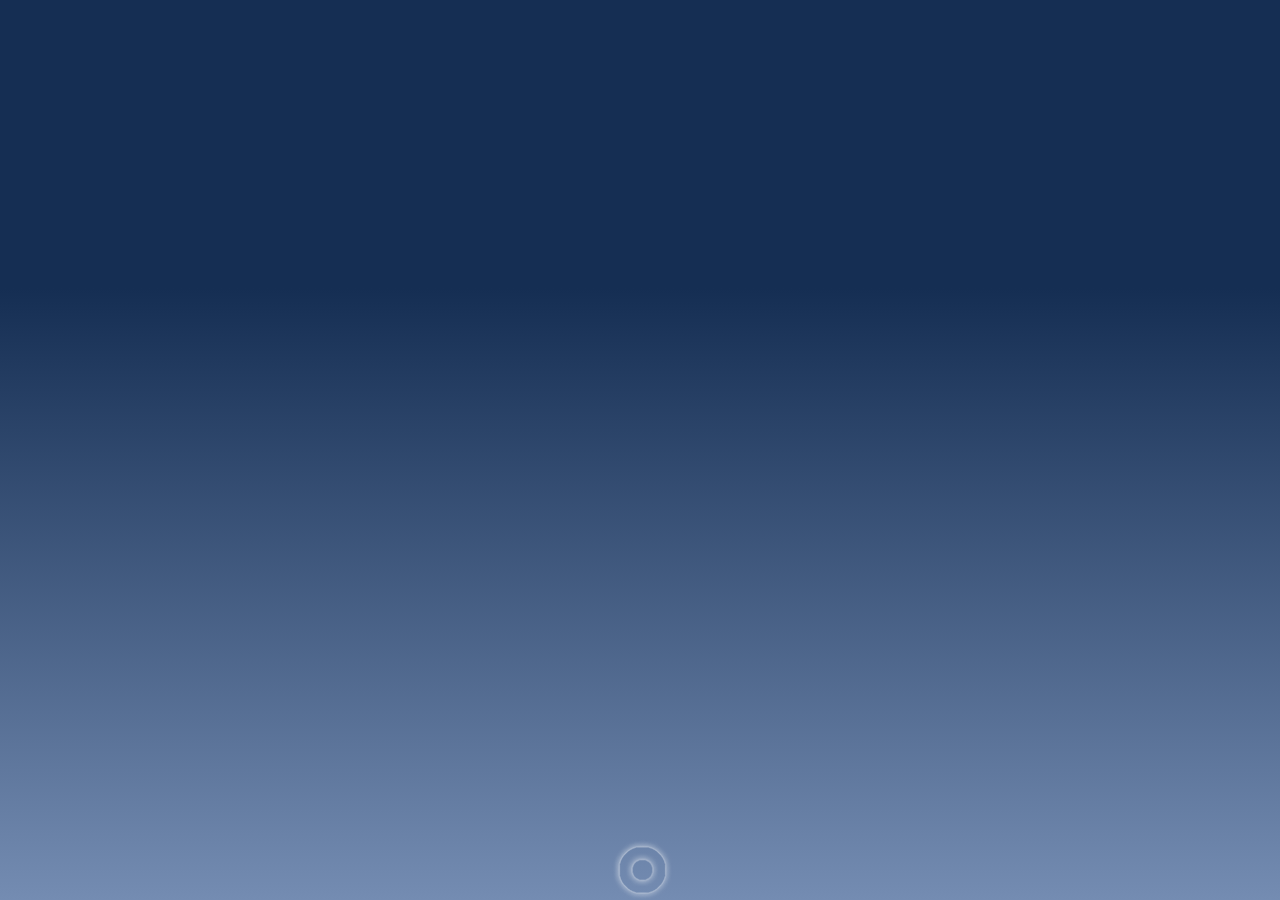
<file: page02.html>
<!DOCTYPE html>
<html>
<head>
<meta charset="utf-8">
<meta name="viewport" content="width=device-width, initial-scale=1">
<title>自贸区银行家</title>
<meta name="title" content="OA">
<meta name="keywords" content="自贸区银行家">
<meta name="description" content="自贸区银行家">
<link rel="stylesheet" href="inc/css/jquery.mobile.theme-1.4.5.min.css" />
<link rel="stylesheet" href="inc/css/jquery.mobile.icons-1.4.5.min.css" />
<link rel="stylesheet" href="inc/css/jquery.mobile.structure-1.4.5.min.css" />
<link rel="stylesheet" href="inc/css/font-awesome.min.css">
<link rel="stylesheet" href="inc/css/resetui.css">
<script src="inc/js/jquery.js"></script>
<script src="inc/js/jquery.easing.min.js"></script>
<script src="inc/js/custom.js"></script>
<script src="inc/js/jquery.mobile-1.4.5.min.js"></script>
</head>
<body>
<div data-role="page" class="e-wap e-index"  id="page02">
  <div role="main" class="ui-content e-content">
    <div class="page_bg">
      <div class="page02_top">
        <div class="p2_top_1"><img src="inc/pics/p02.png"></div>
        <div class="p2_top_2"><img src="inc/pics/p02.png"></div>
        <div class="p2_top_3"><img src="inc/pics/p02.png"></div>
        <div class="p2_top_4"><img src="inc/pics/p02.png"></div>
        <div class="p2_top_5"><img src="inc/pics/p02.png"></div>
        <div class="soundimg1"><img src="inc/pics/s01.png"></div>
        <div class="soundimg2"><img src="inc/pics/s01.png" width="15"></div>
        <div class="soundimg3"><img src="inc/pics/s01.png"  width="10"></div>
      </div>
      <div class="page02_con_1">
        <div class="page02_c1_l">
          <div class="page2btn"> <a href="#popupimgs" data-rel="popup" data-position-to="window" data-transition="fade"><img class="change2btn expand-all" src="inc/pics/btn1.png"></a> </div>
          2013.9.29 </div>
        <div class="page02_c1_r">中国(上海）自由贸易试验区</div>
        <div class="clr"></div>
      </div>
      <div class="page02_con_2 ">
        <div class="page02_c2_c">原自贸区由4个海关特殊监管区域组成<br>
          面积28.78平方公里</div>
      </div>
      <div class="page02_con_3">
        <div class="page02_c3_title">2015.4.20</div>
        <div class="page02_c3_content">上海自贸区进一步改革开放方案正式公布实施范围120.72平方公里，扩展至陆家嘴金融片区、金桥开发区、张江高科技开发片区。</div>
      </div>
    </div>
  </div>
  <!-- /content -->
  
  <div class="c_mouse"  id="c_mouse02"><a href="page03.html" ><img  class="changemouse expand-all" src="inc/pics/m1.png"></a></div>
  <div data-role="popup" id="popupimgs" data-overlay-theme="b" data-theme="b" data-corners="false"> <a href="#" data-rel="back" class="exitbtn"><img src="inc/pics/exit.png"></a><img class="popphoto" src="inc/pics/page2btnimg.png" style="max-height:512px;" > </div>
  <script>

setTimeout(function () { 
	
      $('.p2_top_1').animate({  
		left:25,  
		opacity: 1  
      }, 1000, 'easeOutQuad',function(){
		  
		  
		     $('.p2_top_2').animate({  
				left:45,  
				opacity: 1  
			  }, 1000, 'easeOutQuad',function(){
				  
				  
				  		     $('.p2_top_3').animate({  
								left:70,  
								opacity: 1  
							  }, 1000, 'easeOutQuad',function(){
								  
								  
								     $('.p2_top_4').animate({  
										left:100,  
										opacity: 1  
									  }, 1000, 'easeOutQuad',function(){
										  
										  
										    $('.p2_top_5').animate({  
												left:130,  
												opacity: 1  
											  }, 1000, 'easeOutQuad',function(){
												  
												   
												    var timer1 = setInterval(function(){
														 
														   
															soundimgshow();
														 
														 
														 }, 800);  
														 
														 
													setTimeout(function () { 
$('.page02_con_1').animate({opacity: 1}, 1500, 'easeOutQuad',function(){
														  
	 $('.page02_con_2').animate({ opacity: 1}, 1500, 'easeOutQuad',function(){
														  
		$('.page02_con_3').animate({ opacity: 1}, 1500, 'easeOutQuad',function(){}); 
														  
	 }); 
														  
}); 
}, 1600);
													  
													 
												  
												  });  
										  
										  
										  
										  });  
								  
								  
								  
								  });  
				  
				  
				  
				  });  
		  
		  
		  });  

   
	   
}, 600);





	

function soundimgshow(){
	
	
	setTimeout(function () { 
	    $('.soundimg1').addClass('showimg');
	  }, 500);
	  
	 	setTimeout(function () { 
	    $('.soundimg2').addClass('showimg');
	  }, 300);
	  
	  
	  	setTimeout(function () { 
	    $('.soundimg3').addClass('showimg');
	  }, 200); 
	  
	   $('.soundimg1,.soundimg2,.soundimg3').removeClass('showimg');
	 
	
	
}


 $("#c_mouse02").touchwipe({
     wipeDown: function() { $.mobile.changePage( 'page03.html'); },
     preventDefaultEvents: true
});

</script> 
</div>
<!-- /page -->
</body>
</html>
</file>
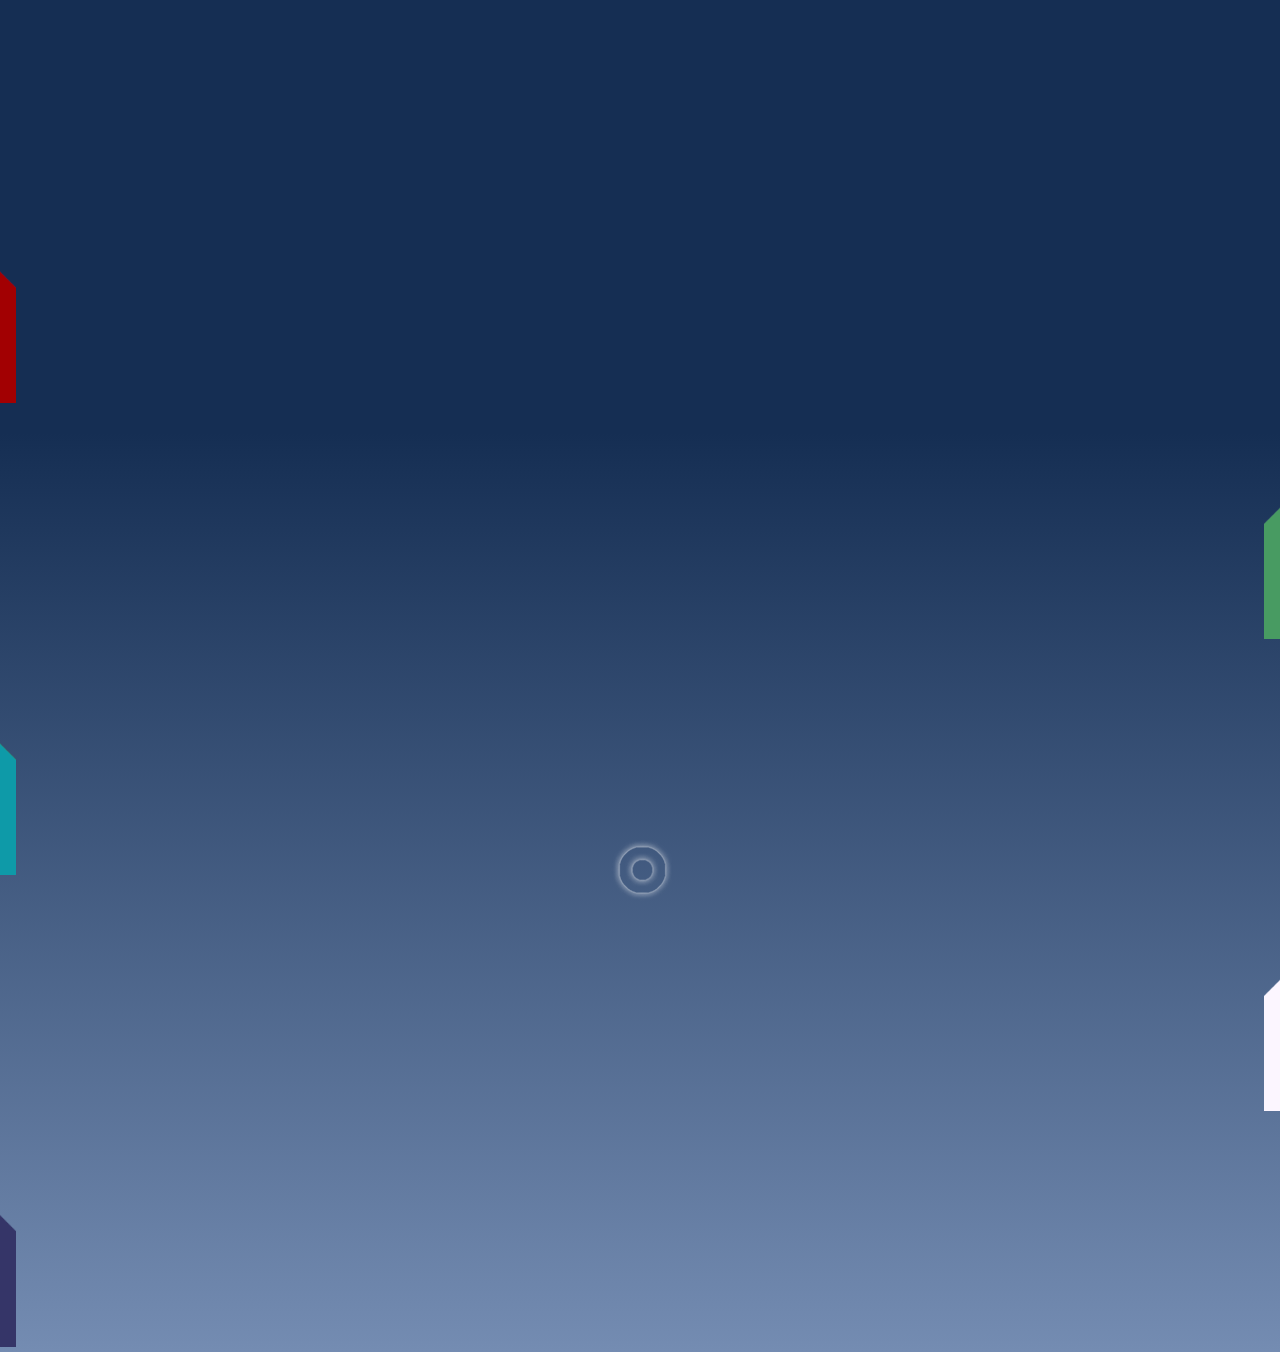
<file: page03.html>
<!DOCTYPE html>
<html>
<head>
<meta charset="utf-8">
<meta name="viewport" content="width=device-width, initial-scale=1">
<title>自贸区银行家</title>
<meta name="title" content="OA">
<meta name="keywords" content="自贸区银行家">
<meta name="description" content="自贸区银行家">
<link rel="stylesheet" href="inc/css/jquery.mobile.theme-1.4.5.min.css" />
<link rel="stylesheet" href="inc/css/jquery.mobile.icons-1.4.5.min.css" />
<link rel="stylesheet" href="inc/css/jquery.mobile.structure-1.4.5.min.css" />
<link rel="stylesheet" href="inc/css/font-awesome.min.css">
<link rel="stylesheet" href="inc/css/resetui.css">
<script src="inc/js/jquery.js"></script>
<script src="inc/js/jquery.easing.min.js"></script>
<script src="inc/js/custom.js"></script>
<script src="inc/js/jquery.mobile-1.4.5.min.js"></script>
</head>
<body>
<div data-role="page" class="e-wap e-page03"  id="page03">
  <div role="main" class="ui-content e-content">
    <div class="page_bg">
    <div id="page3title">
      <div class="page03_title">自贸区大事记</div>
      <div class="page03_txt">2013.12.2</div>
      <div class="page03_txt">出台《中国人民银行关于金融支持中国（上海）自由贸易试验区建设的意见》</div>
    </div>  
      <div class="page03_xyh"> <i class="fa fa-chevron-left arrow1"></i> <i class="fa fa-chevron-left arrow2"></i> <i class="fa fa-chevron-left arrow3"></i> </div>
      <div class="page03_images">
        <div id="page03_01" class="page03_01"> <img src="inc/pics/p03_1.png"  style="width:100%;"> <span>创新有利于风险<br>
          管理的账户体系</span> </div>
      </div>
      <div class="page03_images">
        <div id="page03_02" class="page03_02"> <img src="inc/pics/p03_2.png"  style="width:100%;"> <span>探索投融资<br>
          汇兑便利</span> </div>
      </div>
      <div class="page03_images">
        <div id="page03_03" class="page03_03"> <img src="inc/pics/p03_3.png"  style="width:100%;"> <span>扩大人民币<br>
          跨境使用</span> </div>
      </div>
      <div class="page03_images">
        <div id="page03_04" class="page03_04"> <img src="inc/pics/p03_4.png"  style="width:100%;"> <span>稳步推进<br>
          利率市场化</span> </div>
      </div>
      <div class="page03_images">
        <div id="page03_05" class="page03_05"> <img src="inc/pics/p03_5.png"  style="width:100%;"> <span>深化外汇<br>
          管理改革 </span> </div>
      </div>
      
    </div>
  </div>
  <!-- /content -->
  
  <div class="c_mouse" id="c_mouse03"><a href="page04.html"><img  class="changemouse expand-all" src="inc/pics/m1.png"></a></div>
  <script>



	
	setTimeout(function () { 
	
    $('#page3title').animate({  
		opacity: 1  
	},2000, 'easeOutQuad',function(){});  
	
	
	
  $('.page03_01,.page03_03,.page03_05').animate({  
    left:0,  
    opacity: 1  
     }, 2000, 'easeOutQuad',function(){});  


	 $('.page03_02,.page03_04').animate({  
		right:0,  
		opacity: 1  
	},2000, 'easeOutQuad',function(){});  
	   
	   
	   
    }, 1500);
	
	
	
	setInterval(function(){
														 
		setTimeout(function () {$('.arrow1').css('display','inline-block');}, 500);
		setTimeout(function () {$('.arrow2').css('display','inline-block');}, 700);
		setTimeout(function () {$('.arrow3').css('display','inline-block');}, 900);
		
		$('.arrow1,.arrow2,.arrow3').css('display','none'); 
														 
	}, 1000);  



 $("#c_mouse03").touchwipe({
     wipeDown: function() { $.mobile.changePage( 'page04.html'); },
     preventDefaultEvents: true
});


</script> 
</div>
<!-- /page -->
</body>
</html>
</file>
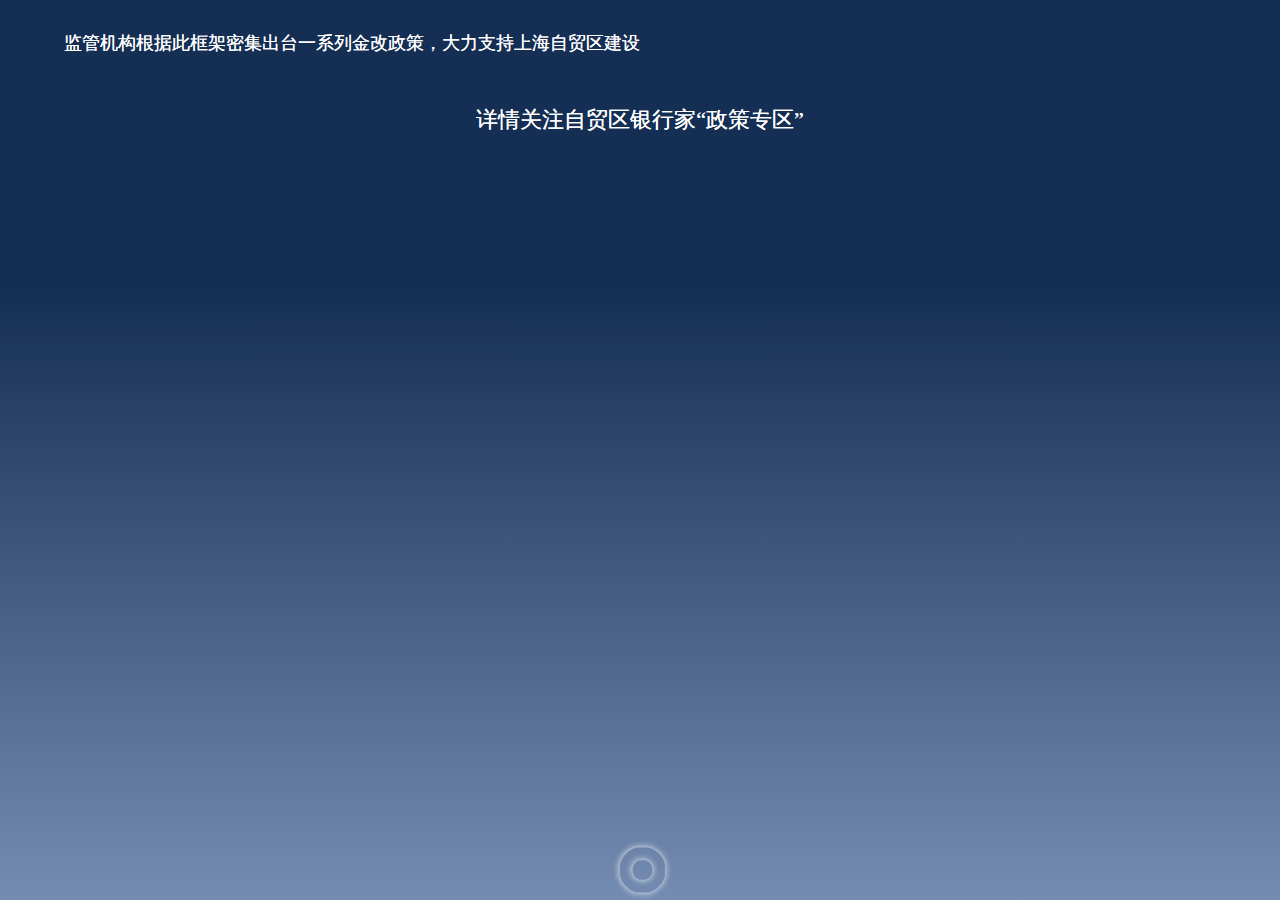
<file: page04.html>
<!DOCTYPE html>
<html>
<head>
<meta charset="utf-8">
<meta name="viewport" content="width=device-width, initial-scale=1">
<title>自贸区银行家</title>
<meta name="title" content="OA">
<meta name="keywords" content="自贸区银行家">
<meta name="description" content="自贸区银行家">
<link rel="stylesheet" href="inc/css/jquery.mobile.theme-1.4.5.min.css" />
<link rel="stylesheet" href="inc/css/jquery.mobile.icons-1.4.5.min.css" />
<link rel="stylesheet" href="inc/css/jquery.mobile.structure-1.4.5.min.css" />
<link rel="stylesheet" href="inc/css/font-awesome.min.css">
<link rel="stylesheet" href="inc/css/resetui.css">
<script src="inc/js/jquery.js"></script>
<script src="inc/js/jquery.easing.min.js"></script>
<script src="inc/js/custom.js"></script>
<script src="inc/js/jquery.mobile-1.4.5.min.js"></script>
</head>
<body>
<div data-role="page" class="e-wap e-index"  id="page04">
  <div role="main" class="ui-content e-content">
    <div class="page_bg">
      <div class="page04_title">监管机构根据此框架密集出台一系列金改政策，大力支持上海自贸区建设</div>
      <div class="page04_c_box">
        <div class="page04_content">
          <div class="c_list">
            <div class="c_list_p expand-all">●</div>
            <div class="c_list_l">2014.2.18</div>
            <div class="c_list_r">支付机构开展跨境人民币支付业务<br>（银总部发〔2014〕20号）</div>
            <div class="clr"></div>
          </div>
          <div class="c_list">
            <div class="c_list_p expand-all">●</div>
            <div class="c_list_l">2014.2.20</div>
            <div class="c_list_r">扩大人民币跨境使用<br>（银总部发〔2014〕22号）</div>
            <div class="clr"></div>
          </div>
          <div class="c_list">
            <div class="c_list_p expand-all">●</div>
            <div class="c_list_l">2014.2.26</div>
            <div class="c_list_r">放开小额外币存款利率上限<br>（银总部发〔2014〕23号）</div>
            <div class="clr"></div>
          </div>
          <div class="c_list">
            <div class="c_list_p expand-all">●</div>
            <div class="c_list_l">2014.2.28</div>
            <div class="c_list_r">反洗钱和反恐怖融资<br>（银总部发〔2014〕24号）</div>
            <div class="clr"></div>
          </div>
          <div class="c_list">
            <div class="c_list_p expand-all">●</div>
            <div class="c_list_l">2014.2.28</div>
            <div class="c_list_r">外汇管理实施细则<br>（上海汇发〔2014〕26号）</div>
            <div class="clr"></div>
          </div>
          <div class="c_list">
            <div class="c_list_p expand-all">●</div>
            <div class="c_list_l">2014.5.22 </div>
            <div class="c_list_r">分账核算业务实施细则<br>（银总部发〔2014〕46号）</div>
            <div class="clr"></div>
          </div>
          <div class="c_list">
            <div class="c_list_p expand-all">●</div>
            <div class="c_list_l">2015.2.12 </div>
            <div class="c_list_r">分账核算业务境外融资实施细则<br>（银总部发〔2015〕 8号）</div>
            <div class="clr"></div>
          </div>
          <div class="c_list">
            <div class="c_list_p expand-all">●</div>
            <div class="c_list_l">2015.4.22 </div>
            <div class="c_list_r">正式启动自由贸易账户外币服务功能<br>（银总部发〔2015〕26号）</div>
            <div class="clr"></div>
          </div>
          
        </div>
        <div class="page04_c_bottom">详情关注自贸区银行家“政策专区”</div>
        <div class="clr"></div>
      </div>
    </div>
  </div>
  <!-- /content -->
  
  <div class="c_mouse" id="c_mouse04"><a href="page05.html"><img  class="changemouse expand-all" src="inc/pics/m1.png"></a></div>
  <script>

setTimeout(function () { 	
	
  $('.page04_content').animate({  
    height:500 
     }, 16000, 'easeOutQuad',function(){});  
	 
  },1600);
  
  
   $("#c_mouse04").touchwipe({
     wipeDown: function() { $.mobile.changePage( 'page05.html'); },
     preventDefaultEvents: true
});

 
 </script> 
</div>
<!-- /page -->
</body>
</html>
</file>
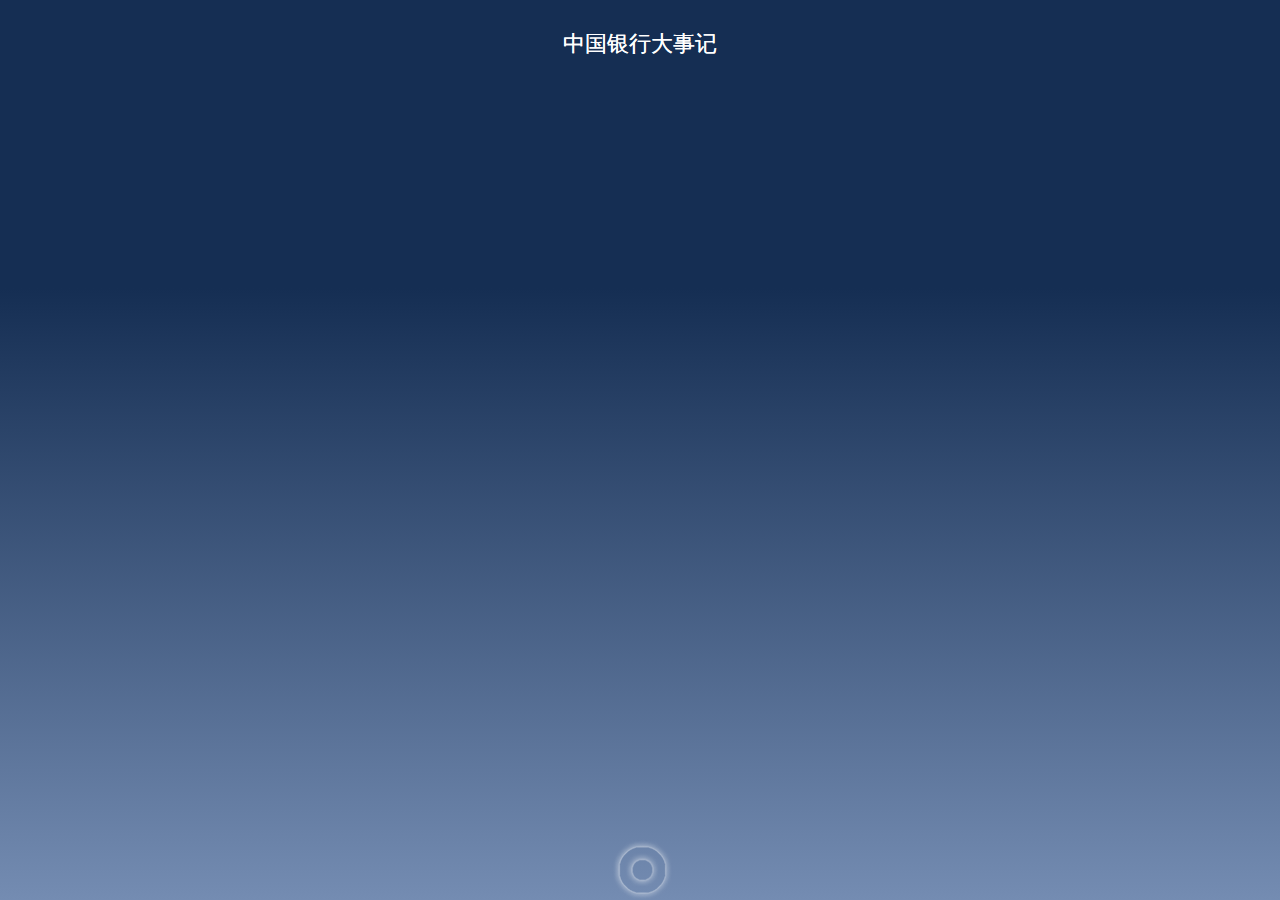
<file: page05.html>
<!DOCTYPE html>
<html>
<head>
<meta charset="utf-8">
<meta name="viewport" content="width=device-width, initial-scale=1">
<title>自贸区银行家</title>
<meta name="title" content="OA">
<meta name="keywords" content="自贸区银行家">
<meta name="description" content="自贸区银行家">
<link rel="stylesheet" href="inc/css/jquery.mobile.theme-1.4.5.min.css" />
<link rel="stylesheet" href="inc/css/jquery.mobile.icons-1.4.5.min.css" />
<link rel="stylesheet" href="inc/css/jquery.mobile.structure-1.4.5.min.css" />
<link rel="stylesheet" href="inc/css/font-awesome.min.css">
<link rel="stylesheet" href="inc/css/resetui.css">
<script src="inc/js/jquery.js"></script>
<script src="inc/js/jquery.easing.min.js"></script>
<script src="inc/js/custom.js"></script>
<script src="inc/js/jquery.mobile-1.4.5.min.js"></script>
</head>
<body>
<div data-role="page" class="e-wap e-index"  id="page05">
  <div role="main" class="ui-content e-content">
    <div class="page_bg">
      <div class="page05_title">中国银行大事记</div>
      <div class="page05_c_box">
        <div class="page05_content">
          <div class="c_list">
            <div class="c_list_p expand-all">●</div>
            <div class="c_list_l">2013.9.29</div>
            <div class="c_list_r" style="position:relative">自贸区分行获批挂牌成立
               <div class="page5btn"> <a href="#popup5imgs" data-rel="popup" data-position-to="window" data-transition="fade"><img class="change2btn expand-all" src="inc/pics/btn1.png"></a> </div>
            </div>
            <div class="clr"></div>
          </div>
          <div class="c_list">
            <div class="c_list_p expand-all">●</div>
            <div class="c_list_l">2013.12.5</div>
            <div class="c_list_r">成功叙做自贸区首单跨境人民币双向资金池业务</div>
            <div class="clr"></div>
          </div>
          <div class="c_list">
            <div class="c_list_p expand-all">●</div>
            <div class="c_list_l">2014.2.18</div>
            <div class="c_list_r">率先启动自贸区第三方支付机构跨境人民币支付业务试点</div>
            <div class="clr"></div>
          </div>
          <div class="c_list">
            <div class="c_list_p expand-all">●</div>
            <div class="c_list_l">2014.2.21</div>
            <div class="c_list_r">成功叙做首笔用以支持自贸区主体建设的跨境人民币贷款业务</div>
            <div class="clr"></div>
          </div>
          <div class="c_list">
            <div class="c_list_p expand-all">●</div>
            <div class="c_list_l">2014.3.1</div>
            <div class="c_list_r">成功办理了放开小额外币存款利率上限后的首笔个人小额外币存款业务</div>
            <div class="clr"></div>
          </div>
          <div class="c_list">
            <div class="c_list_p expand-all">●</div>
            <div class="c_list_l">2014.3.19</div>
            <div class="c_list_r">成功与上海国际能源交易中心签署战略合作协议</div>
            <div class="clr"></div>
          </div>
          
          
        </div>
        <div class="clr"></div>
        <div class="p5_bottom_pic"><img src="inc/pics/page07.jpg"></div>
      </div>
    </div>
  </div>
  <!-- /content -->
  
  <div class="c_mouse" id="c_mouse05"><a href="page06.html"><img  class="changemouse expand-all" src="inc/pics/m1.png"></a> </div>
  <div data-role="popup" id="popup5imgs" data-overlay-theme="b" data-theme="b" data-corners="false"> <a href="#" data-rel="back" class="exitbtn"><img src="inc/pics/exit.png"></a><img class="popphoto" src="inc/pics/p5pop.png" style="max-height:512px;" > </div>
  
  <script>

setTimeout(function () { 
			
	if($(window).width()<600){	 
	        $('.page05_content').animate({  
			height:380 
			 }, 6000, 'easeOutQuad',function(){
				 
				 $('.p5_bottom_pic').animate({opacity:1}, 6000, 'easeOutQuad');  
				 
				 });  
	}else{
		
		 $('.page05_content').animate({  
			height:1000 
			 }, 6000, 'easeOutQuad',function(){
				 
				  $('.p5_bottom_pic').animate({opacity:1}, 6000, 'easeOutQuad'); 
				 
				 });  
		
	}

	 
	 
},1600);	 


   $("#c_mouse05").touchwipe({
     wipeDown: function() { $.mobile.changePage( 'page06.html'); },
     preventDefaultEvents: true
});


 </script> 
</div>
<!-- /page -->
</body>
</html>
</file>
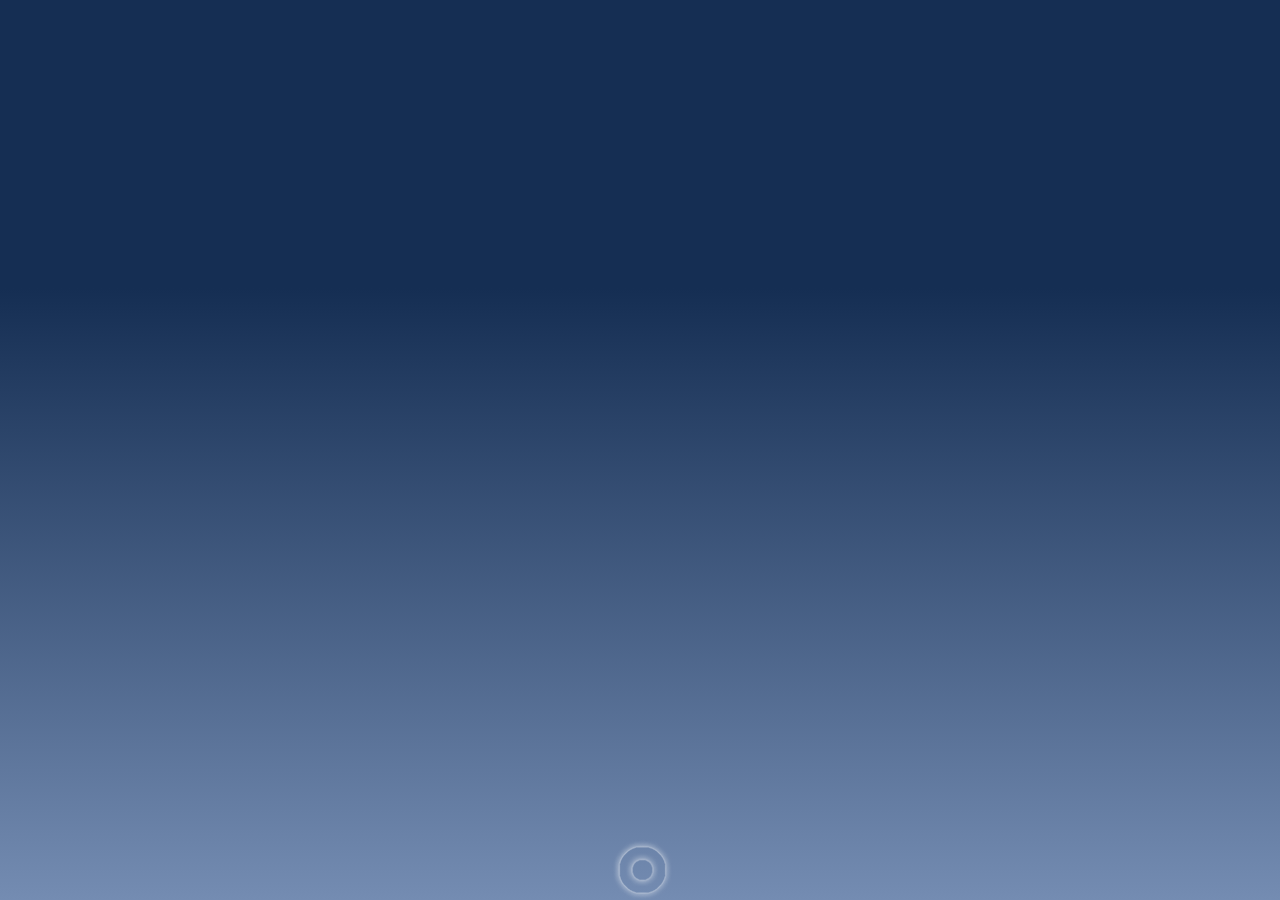
<file: page06.html>
<!DOCTYPE html>
<html>
<head>
<meta charset="utf-8">
<meta name="viewport" content="width=device-width, initial-scale=1">
<title>自贸区银行家</title>
<meta name="title" content="OA">
<meta name="keywords" content="自贸区银行家">
<meta name="description" content="自贸区银行家">
<link rel="stylesheet" href="inc/css/jquery.mobile.theme-1.4.5.min.css" />
<link rel="stylesheet" href="inc/css/jquery.mobile.icons-1.4.5.min.css" />
<link rel="stylesheet" href="inc/css/jquery.mobile.structure-1.4.5.min.css" />
<link rel="stylesheet" href="inc/css/font-awesome.min.css">
<link rel="stylesheet" href="inc/css/resetui.css">
<script src="inc/js/jquery.js"></script>
<script src="inc/js/jquery.easing.min.js"></script>
<script src="inc/js/custom.js"></script>
<script src="inc/js/jquery.mobile-1.4.5.min.js"></script>
</head>
<body>
<div data-role="page" class="e-wap e-index"   id="page06">
  <div role="main" class="ui-content e-content">
    <div class="page_bg">
      <div class="page06_c_box">
        <div class="page06_content">
          <div class="c_list">
            <div class="c_list_p expand-all">●</div>
            <div class="c_list_l">2014.5.16</div>
            <div class="c_list_r">成功与多家企业签署《跨国公司外汇资金集中运营框架协议》，这是自贸区外汇管理实施细则出台后首批签署的跨国公司总部外汇资金集中管理合作意向</div>
            <div class="clr"></div>
          </div>
          <div class="c_list">
            <div class="c_list_p expand-all">●</div>
            <div class="c_list_l">2014.5.29</div>
            <div class="c_list_r">成功叙做自贸区首单跨境外汇资金池业务</div>
            <div class="clr"></div>
          </div>
          <div class="c_list">
            <div class="c_list_p expand-all">●</div>
            <div class="c_list_l">2014.6.18</div>
            <div class="c_list_r">率先通过人民银行分账核算系统验收，成功办理首笔自贸区分账核算业务</div>
            <div class="clr"></div>
          </div>
          <div class="c_list">
            <div class="c_list_p expand-all">●</div>
            <div class="c_list_l">2014.6.27</div>
            <div class="c_list_r">成功叙做分账核算单元启动后首笔FTE账户项下大宗商品贸易融资业务</div>
            <div class="clr"></div>
          </div>
          <div class="c_list">
            <div class="c_list_p expand-all">●</div>
            <div class="c_list_l">2014.9.18</div>
            <div class="c_list_r">作为黄金国际板首批A类会员之一，率先完成了实物金入库等准备工作，在当日开盘即成交了黄金国际板首笔交易</div>
            <div class="clr"></div>
          </div>
          <div class="c_list">
            <div class="c_list_p expand-all">●</div>
            <div class="c_list_l">2015.2.6</div>
            <div class="c_list_r">成功叙做上海清算所自贸区铜溢价首笔交易</div>
            <div class="clr"></div>
          </div>
          <div class="c_list">
            <div class="c_list_p expand-all">●</div>
            <div class="c_list_l">2015.2.12</div>
            <div class="c_list_r">成功叙做自贸区首批分账核算境外融资业务</div>
            <div class="clr"></div>
          </div>
          <div class="c_list">
            <div class="c_list_p expand-all">●</div>
            <div class="c_list_l">2015.4.22</div>
            <div class="c_list_r">成功办理自贸区外币账户服务功能启动后首笔业务</div>
            <div class="clr"></div>
          </div>
        </div>
        <div class="clr"></div>
      </div>
    </div>
  </div>
  <!-- /content -->
  
  <div class="c_mouse" id="c_mouse06"><a href="page07.html"><img  class="changemouse expand-all" src="inc/pics/m1.png"></a> </div>
  <script>

setTimeout(function () { 	
	
  $('.page06_content').animate({  
    height:700 
     }, 10000, 'linear',function(){});  
	 
  },1600);
  
  
    $("#c_mouse06").touchwipe({
     wipeDown: function() { $.mobile.changePage( 'page07.html'); },
     preventDefaultEvents: true
});
 
 
 </script> 
</div>
<!-- /page -->
</body>
</html>
</file>
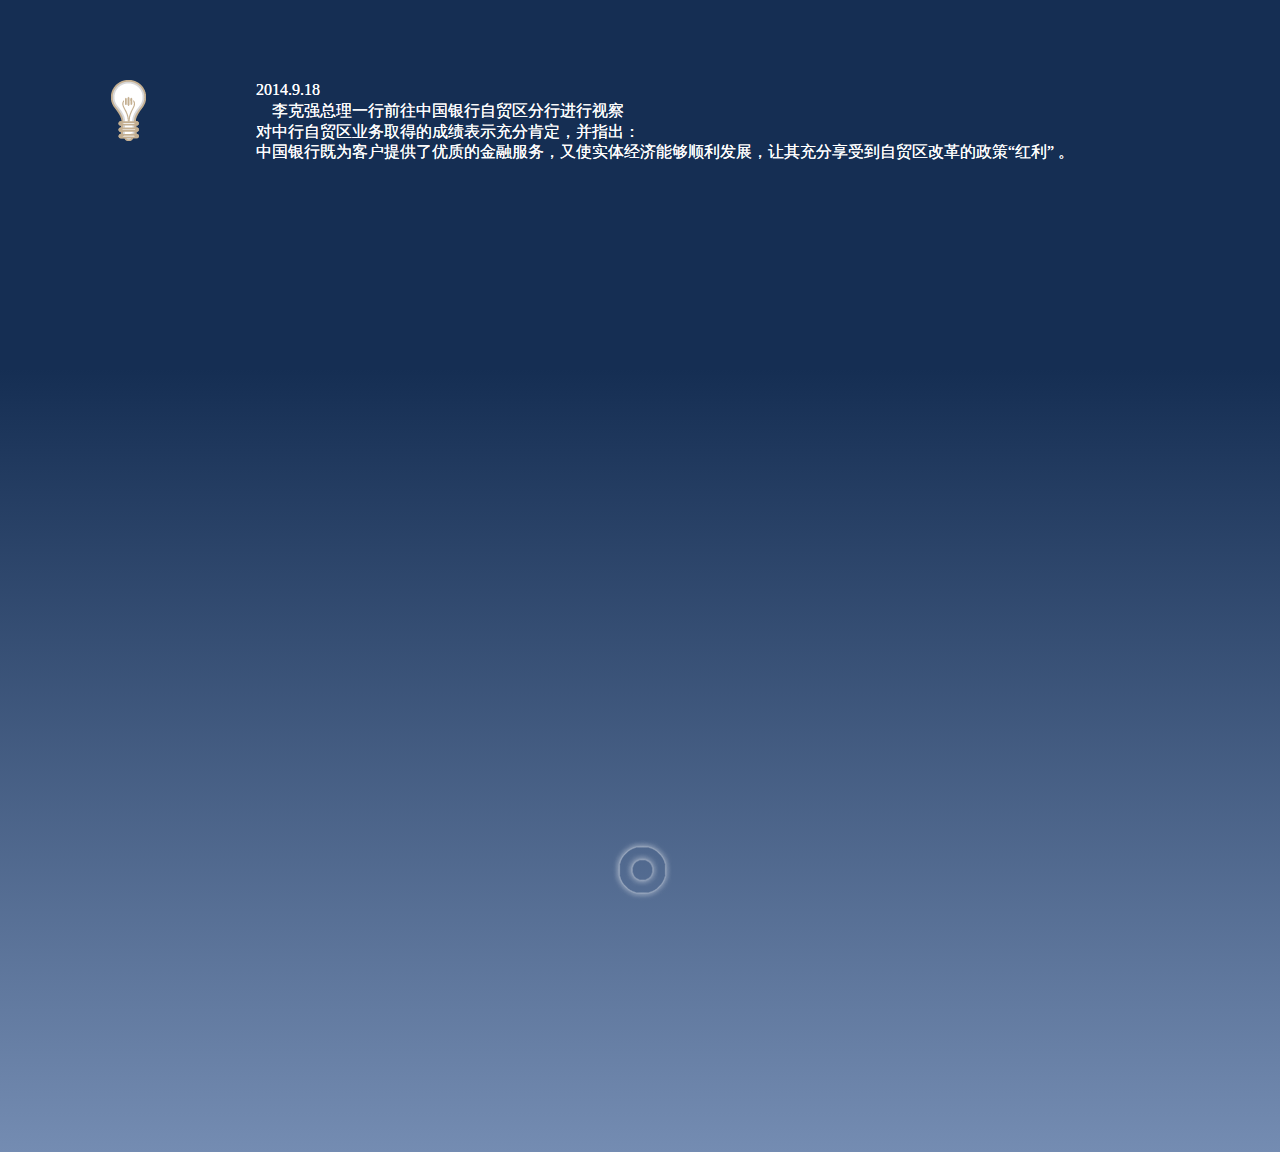
<file: page07.html>
<!DOCTYPE html>
<html>
<head>
<meta charset="utf-8">
<meta name="viewport" content="width=device-width, initial-scale=1">
<title>自贸区银行家</title>
<meta name="title" content="OA">
<meta name="keywords" content="自贸区银行家">
<meta name="description" content="自贸区银行家">
<link rel="stylesheet" href="inc/css/jquery.mobile.theme-1.4.5.min.css" />
<link rel="stylesheet" href="inc/css/jquery.mobile.icons-1.4.5.min.css" />
<link rel="stylesheet" href="inc/css/jquery.mobile.structure-1.4.5.min.css" />
<link rel="stylesheet" href="inc/css/font-awesome.min.css">
<link rel="stylesheet" href="inc/css/resetui.css">
<script src="inc/js/jquery.js"></script>
<script src="inc/js/jquery.easing.min.js"></script>
<script src="inc/js/custom.js"></script>
<script src="inc/js/jquery.mobile-1.4.5.min.js"></script>
</head>
<body>
<div data-role="page" class="e-wap e-index"  id="page07">
<div role="main" class="ui-content e-content">
  <div class="page_bg">
    <div class="page07_c_box">
      <div class="page07_content">
        <div class="page07_top">
          <div class="page07_l"><img src="inc/pics/a.png" class="change7light expand-all"></div>
          <div class="page07_r" id="animated_div">2014.9.18<br>
            &nbsp;&nbsp;&nbsp;&nbsp;李克强总理一行前往中国银行自贸区分行进行视察<br>
            对中行自贸区业务取得的成绩表示充分肯定，并指出：<br>
            中国银行既为客户提供了优质的金融服务，又使实体经济能够顺利发展，让其充分享受到自贸区改革的政策“红利” 。<br>
          </div>
        </div>
        <div class="page07_pic"><img src="inc/pics/page05.png"></div>
      </div>
    </div>
  </div>
</div>
<!-- /content -->

<div class="c_mouse" id="c_mouse07"><a href="page08.html"><img  class="changemouse expand-all" src="inc/pics/m1.png"></a> </div>
  <script>
  
$("#c_mouse07").touchwipe({
     wipeDown: function() { $.mobile.changePage( 'page08.html'); },
     preventDefaultEvents: true
});


	setTimeout(function () { 
	
 $('.page07_pic').animate({opacity:1}, 6000, 'easeOutQuad');
     
		   
	   
	   
    }, 1200);
 
 </script> 
</div>
<!-- /page -->
</body>
</html>
</file>
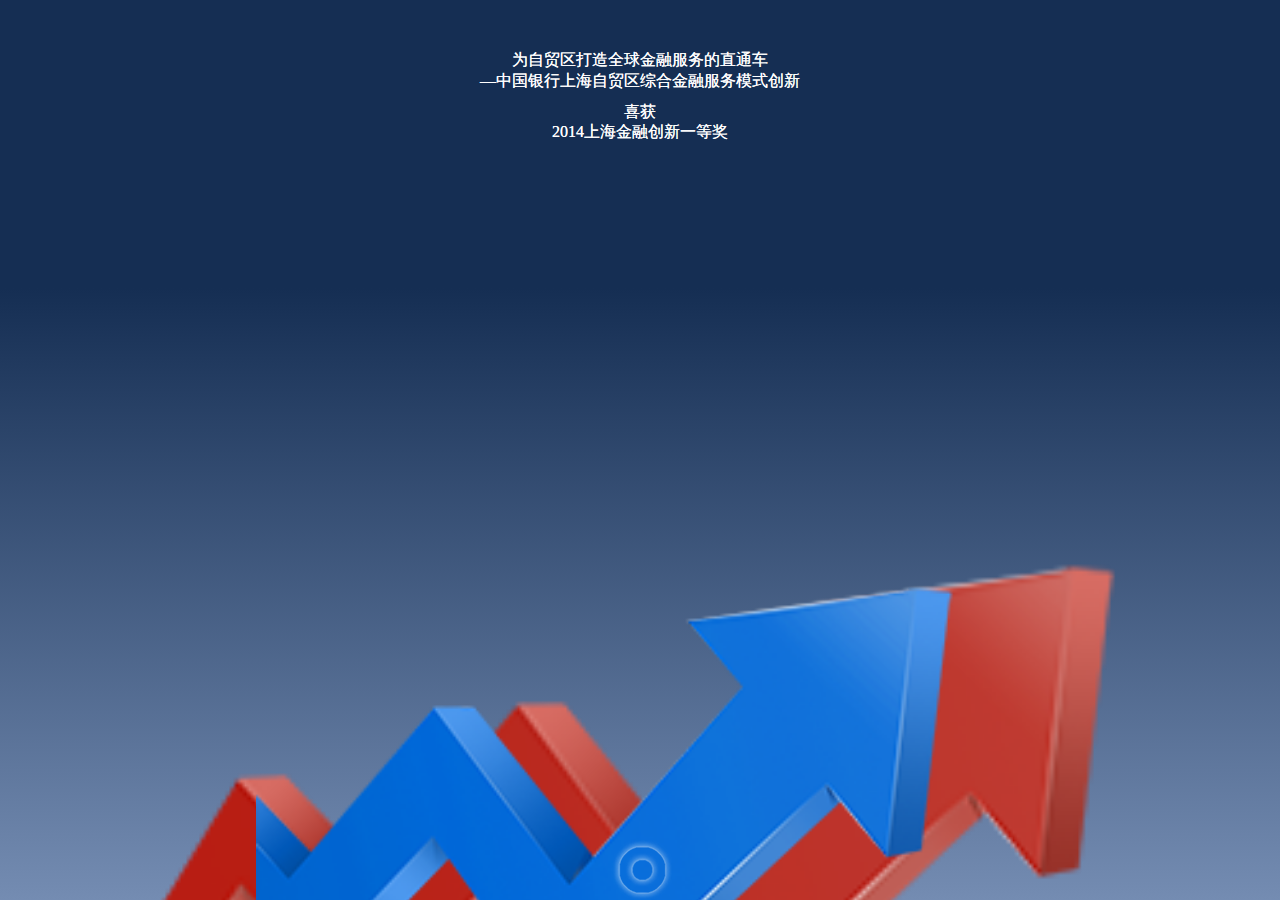
<file: page08.html>
<!DOCTYPE html>
<html>
<head>
<meta charset="utf-8">
<meta name="viewport" content="width=device-width, initial-scale=1">
<title>自贸区银行家</title>
<meta name="title" content="OA">
<meta name="keywords" content="自贸区银行家">
<meta name="description" content="自贸区银行家">
<link rel="stylesheet" href="inc/css/jquery.mobile.theme-1.4.5.min.css" />
<link rel="stylesheet" href="inc/css/jquery.mobile.icons-1.4.5.min.css" />
<link rel="stylesheet" href="inc/css/jquery.mobile.structure-1.4.5.min.css" />
<link rel="stylesheet" href="inc/css/font-awesome.min.css">
<link rel="stylesheet" href="inc/css/resetui.css">
<script src="inc/js/jquery.js"></script>
<script src="inc/js/jquery.easing.min.js"></script>
<script src="inc/js/custom.js"></script>
<script src="inc/js/jquery.mobile-1.4.5.min.js"></script>
</head>
<body>
<div data-role="page" class="e-wap e-index"  id="page08">
  <div role="main" class="ui-content e-content">
    <div class="page_bg">
      <div class="page08_c_box">
        <div class="page08_content">
          <div class="page08_top">
            <div class="page08_txt">为自贸区打造全球金融服务的直通车<br>
              —中国银行上海自贸区综合金融服务模式创新</div>
            <div class="page08_txt">喜获<br>
              2014上海金融创新一等奖</div>
          </div>
          <div class="page08_picbox">
            <div class="page08_pic_r"><img class="anim_fade_image" src="inc/pics/a_r.png"></div>
            <div class="page08_pic_b anim_fadeleft_image"><img src="inc/pics/a_b.png"></div>
          </div>
        </div>
      </div>
    </div>
  </div>
  <!-- /content -->
  
  <div class="c_mouse" id="c_mouse08"><a href="page0901.html"><img  class="changemouse expand-all" src="inc/pics/m1.png"></a> </div>
  <script>
  
$("#c_mouse08").touchwipe({
     wipeDown: function() { $.mobile.changePage( 'page09.html'); },
     preventDefaultEvents: true
});



 
 </script> 
</div>
<!-- /page -->
</body>
</html>
</file>
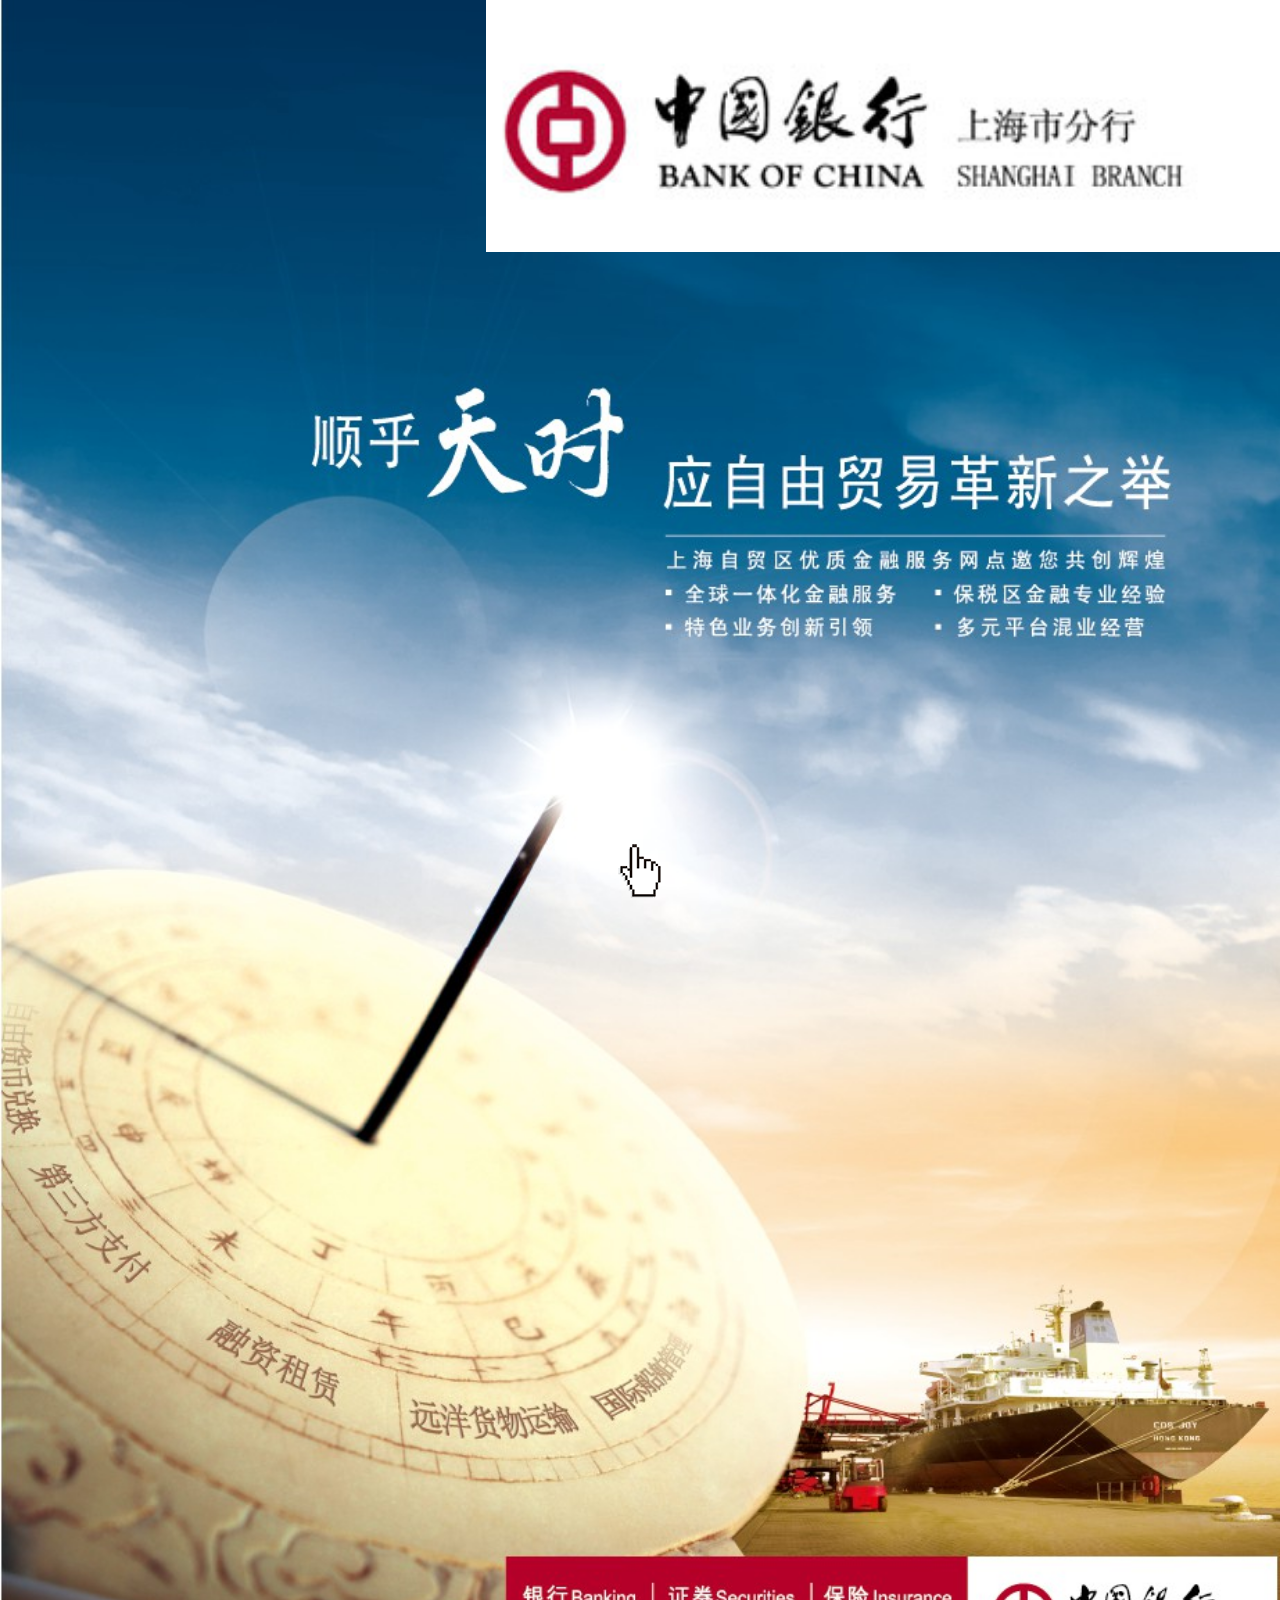
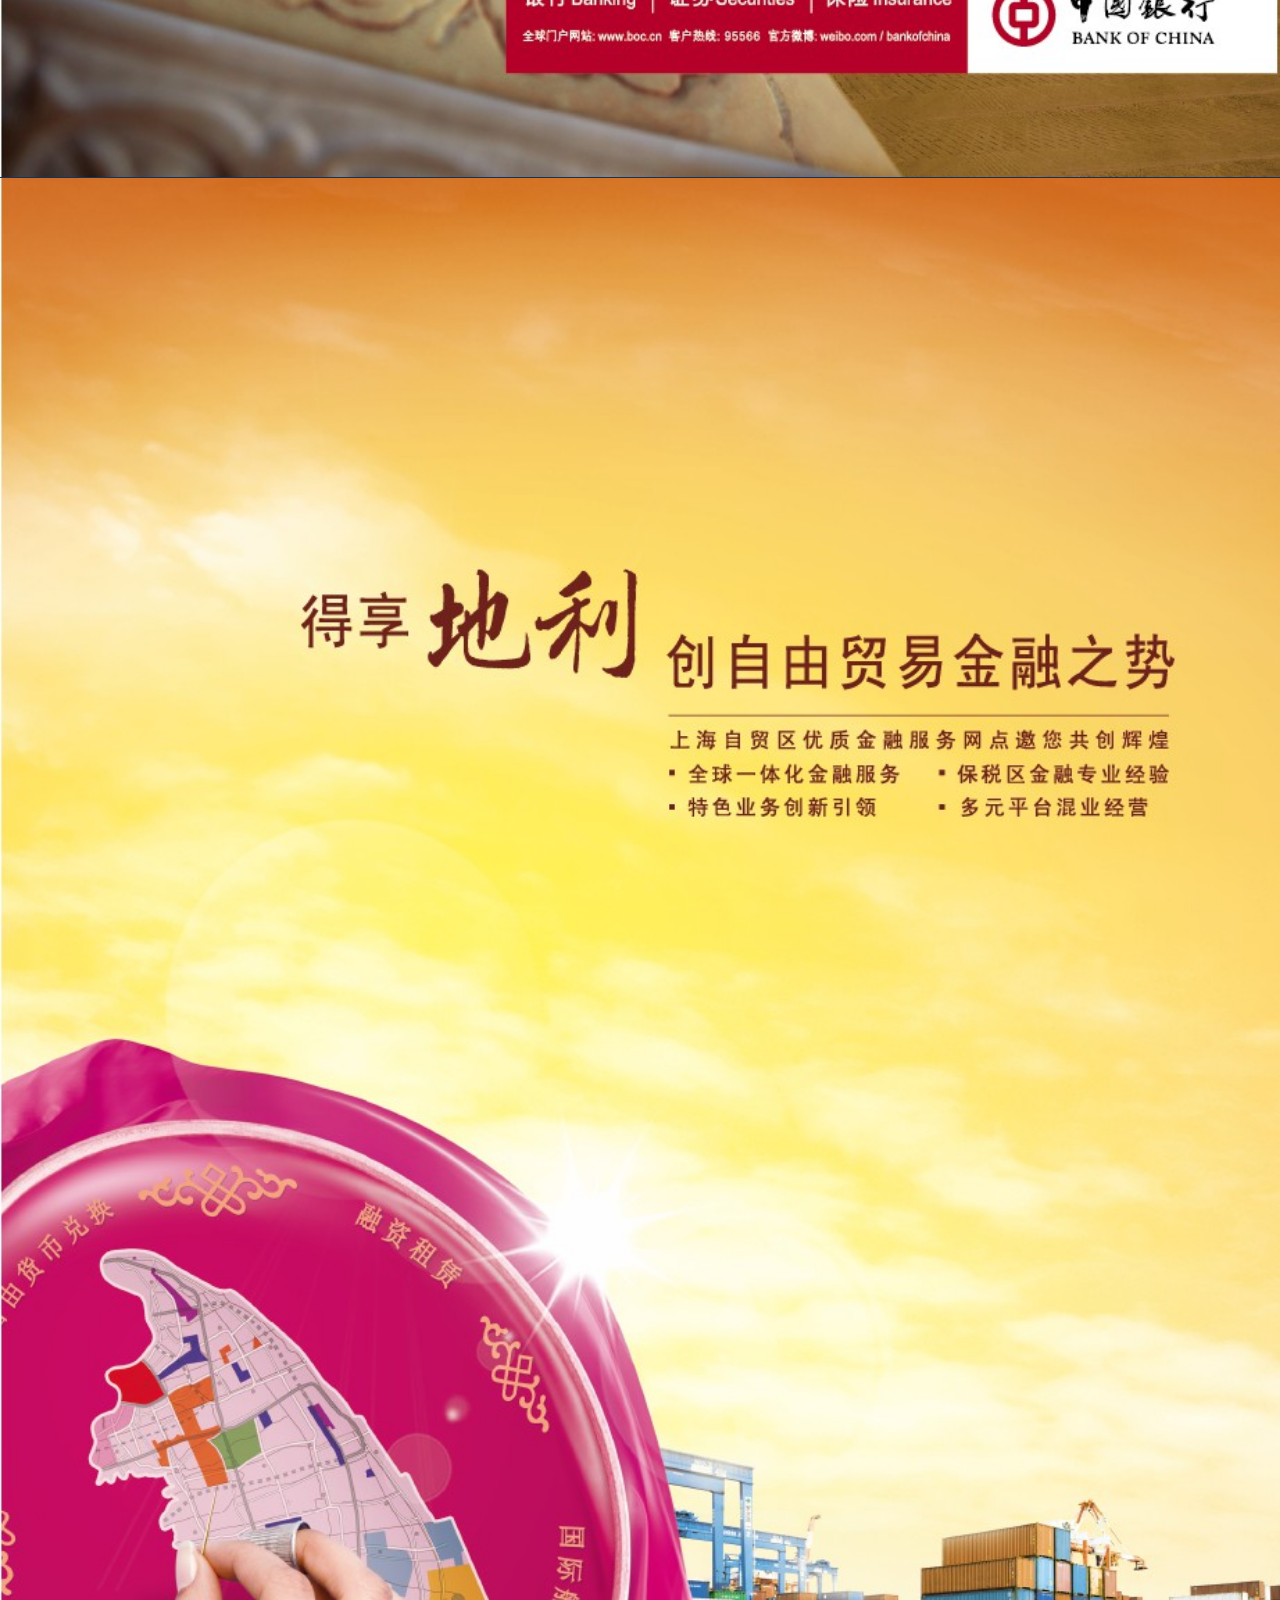
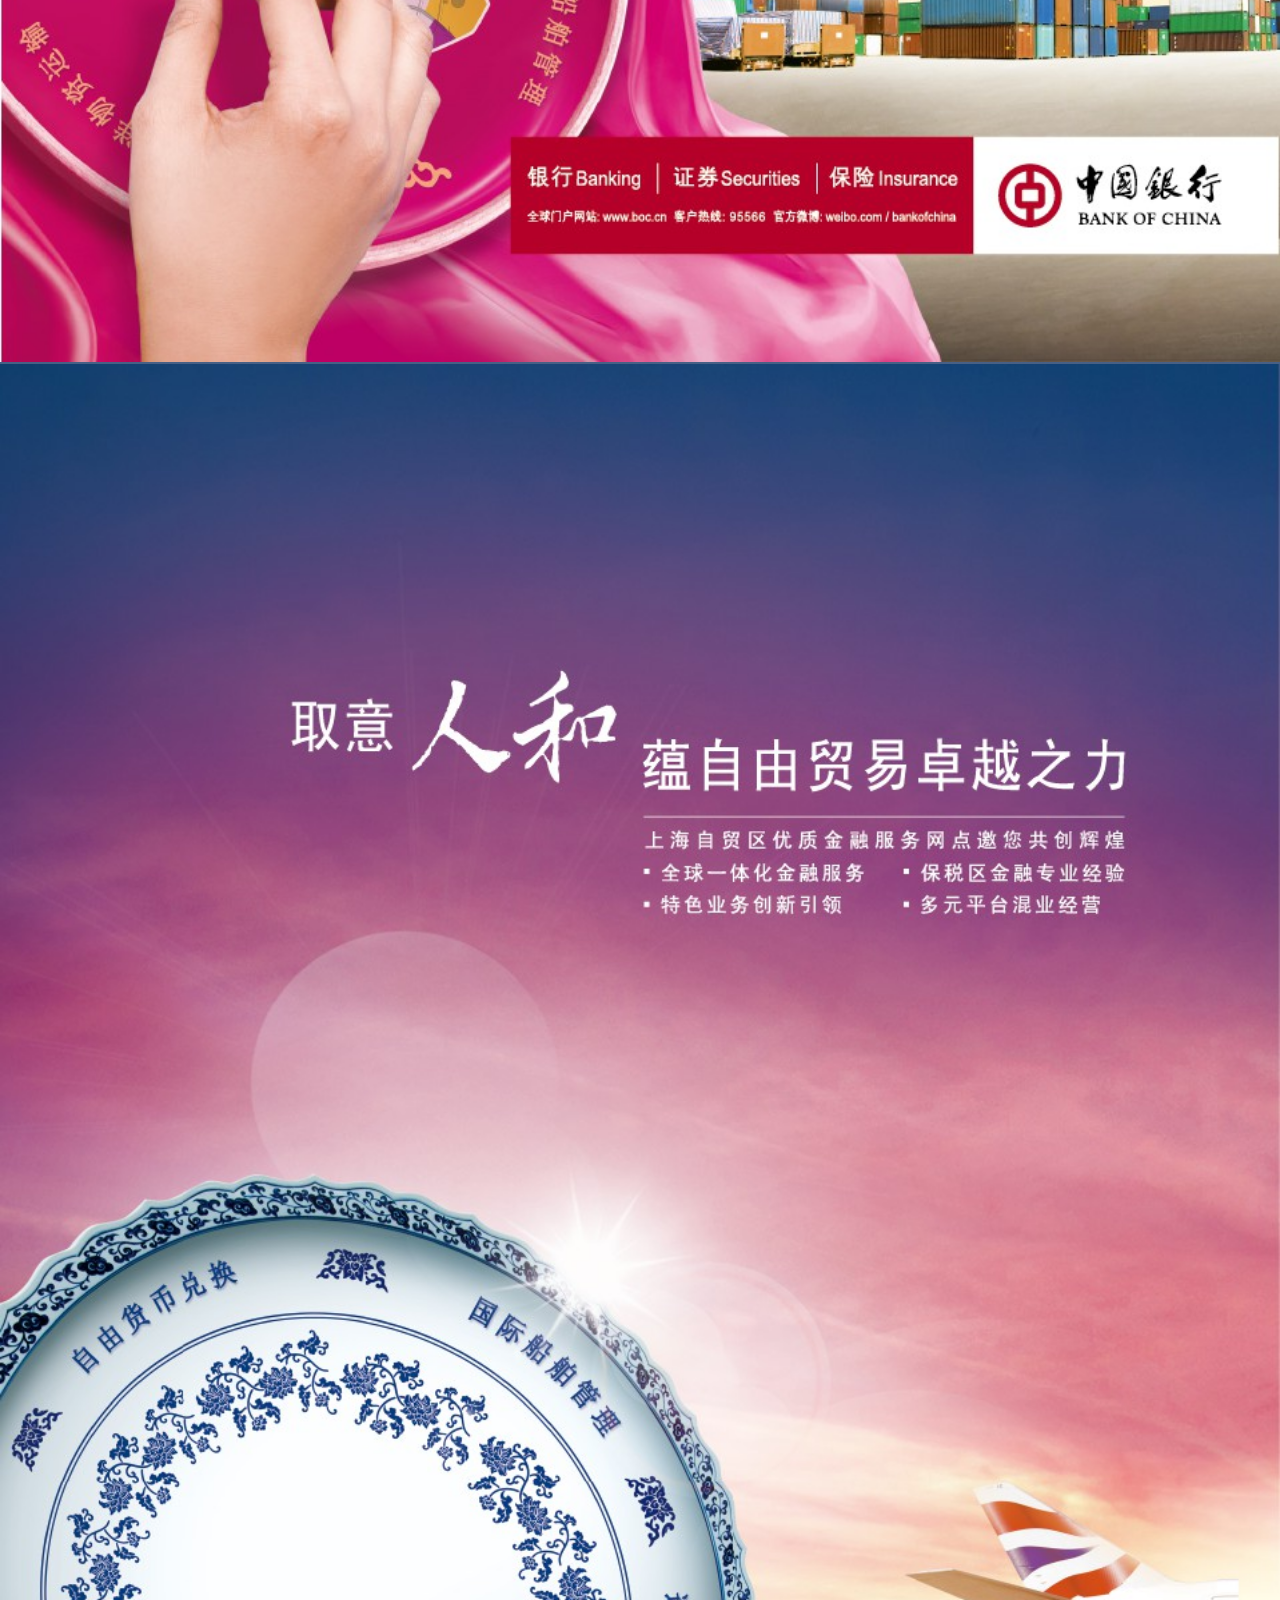
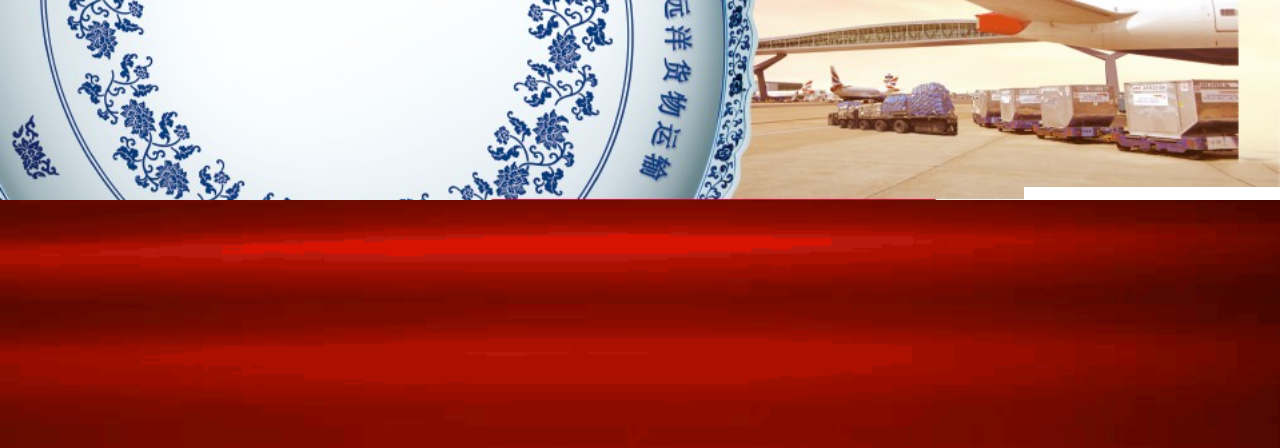
<file: page09.html>
<!DOCTYPE html>
<html>
<head>
<meta charset="utf-8">
<meta name="viewport" content="width=device-width, initial-scale=1">
<title>自贸区银行家</title>
<meta name="title" content="OA">
<meta name="keywords" content="自贸区银行家">
<meta name="description" content="自贸区银行家">
<link rel="stylesheet" href="inc/css/jquery.mobile.theme-1.4.5.min.css" />
<link rel="stylesheet" href="inc/css/jquery.mobile.icons-1.4.5.min.css" />
<link rel="stylesheet" href="inc/css/jquery.mobile.structure-1.4.5.min.css" />
<link rel="stylesheet" href="inc/css/font-awesome.min.css">
<link rel="stylesheet" href="inc/css/resetui.css">
<script src="inc/js/jquery.js"></script>
<script src="inc/js/jquery.easing.min.js"></script>
<script src="inc/js/custom.js"></script>
<script src="inc/js/jquery.mobile-1.4.5.min.js"></script>
</head>
<body>
<div data-role="page" class="e-wap e-index"   id="page09">
<div id="cover"><div id="coverbox"><a href="index.html" data-ajax="false" ><img id="coverimg09" src="inc/pics/curtain01.png"></a></div></div>
  <div role="main" class="ui-content e-content">
    <div class="page_bg">
      <div class="page09_c_box">
         <div class="page09_pic page09_pic_01"><img  class="page09_pic_01img" src="inc/pics/page0901a.jpg"></div>
         <div class="page09_pic page09_pic_02"><img  class="page09_pic_02img" src="inc/pics/page0902a.jpg"></div>
         <div class="page09_pic page09_pic_03"><img  class="page09_pic_03img" src="inc/pics/page0903a.jpg"></div>
         
        <div class="page09_txt1 textshadow1">担当社会责任</div>
        <div class="page09_txt2 textshadow2">做最好的银行</div>
        <div class="page09_txt3 textshadow3">中国银行上海市分行</div>
        <div class="page09_txt4 textshadow4">想了解自贸区最新新闻动态，政策解读，产品介绍……</div>
        <div class="page09_txt5 textshadow5">请关注“自贸区银行家”微信号</div>
        <div class="page09_txt6 textshadow5">自贸区扩区，中国银行开启 自贸区金融服务新篇章</div>
        <div class="page09_txt7">资讯95566</div>
      </div>
      <div class="bp_l"><img src="inc/pics/bank.jpg"></div>
      <div class="bp_r"><img src="inc/pics/qr.jpg"></div>
    </div>
  </div>
  <!-- /content --> 
  
   <div class="c_mouse" id="c_mouse09"><a href="javascript:;" onclick=" $('#coverimg09').animate({top:0},600, 'easeOutQuad',function(){});"><img  class="changemouse expand-all" src="inc/pics/m1.png"></a></div>
  
  <script>

	$('.page09_txt1,.page09_txt2,.page09_txt3,.page09_txt4,.page09_txt5,.page09_txt6').hide();


$('.page09_pic_01').on("click",function(){
	
	$('.page09_txt3,.page09_txt4,.page09_txt5,.page09_txt6').hide();
	$('.page09_pic_01img').attr("src","inc/pics/page0901b.jpg");
	$('.page09_pic_02img').attr("src","inc/pics/page0902a.jpg");
	$('.page09_pic_03img').attr("src","inc/pics/page0903a.jpg");
	
	
	setTimeout(function () { 	
	
	    $('.page09_txt1,.page09_txt2').show('slow');  
	 
    },300);
	
	
});
	
$('.page09_pic_02').on("click",function(){
	
	$('.page09_txt1,.page09_txt2,.page09_txt5,.page09_txt6').hide();
	$('.page09_pic_01img').attr("src","inc/pics/page0901a.jpg");
	$('.page09_pic_02img').attr("src","inc/pics/page0902b.jpg");
	$('.page09_pic_03img').attr("src","inc/pics/page0903a.jpg");
	
	
	setTimeout(function () { 	
	
	    $('.page09_txt3,.page09_txt4').show('slow'); 
	 
    },300);
	
	
});

$('.page09_pic_03').on("click",function(){
	
	$('.page09_txt1,.page09_txt2,.page09_txt3,.page09_txt4').hide();
	$('.page09_pic_01img').attr("src","inc/pics/page0901a.jpg");
	$('.page09_pic_02img').attr("src","inc/pics/page0902a.jpg");
	$('.page09_pic_03img').attr("src","inc/pics/page0903b.jpg");
	
	
	setTimeout(function () { 	
	
	    $('.page09_txt5,.page09_txt6').show('slow'); 
	 
    },300);
	
	
});


 $("#c_mouse09").touchwipe({
     wipeDown: function() { 
	 
	 $('#coverimg09').animate({top:0},600, 'easeOutQuad',function(){}); 
	 
	 
	  },
     preventDefaultEvents: true
});


 
 </script> 
</div>
<!-- /page -->
</body>
</html>
</file>
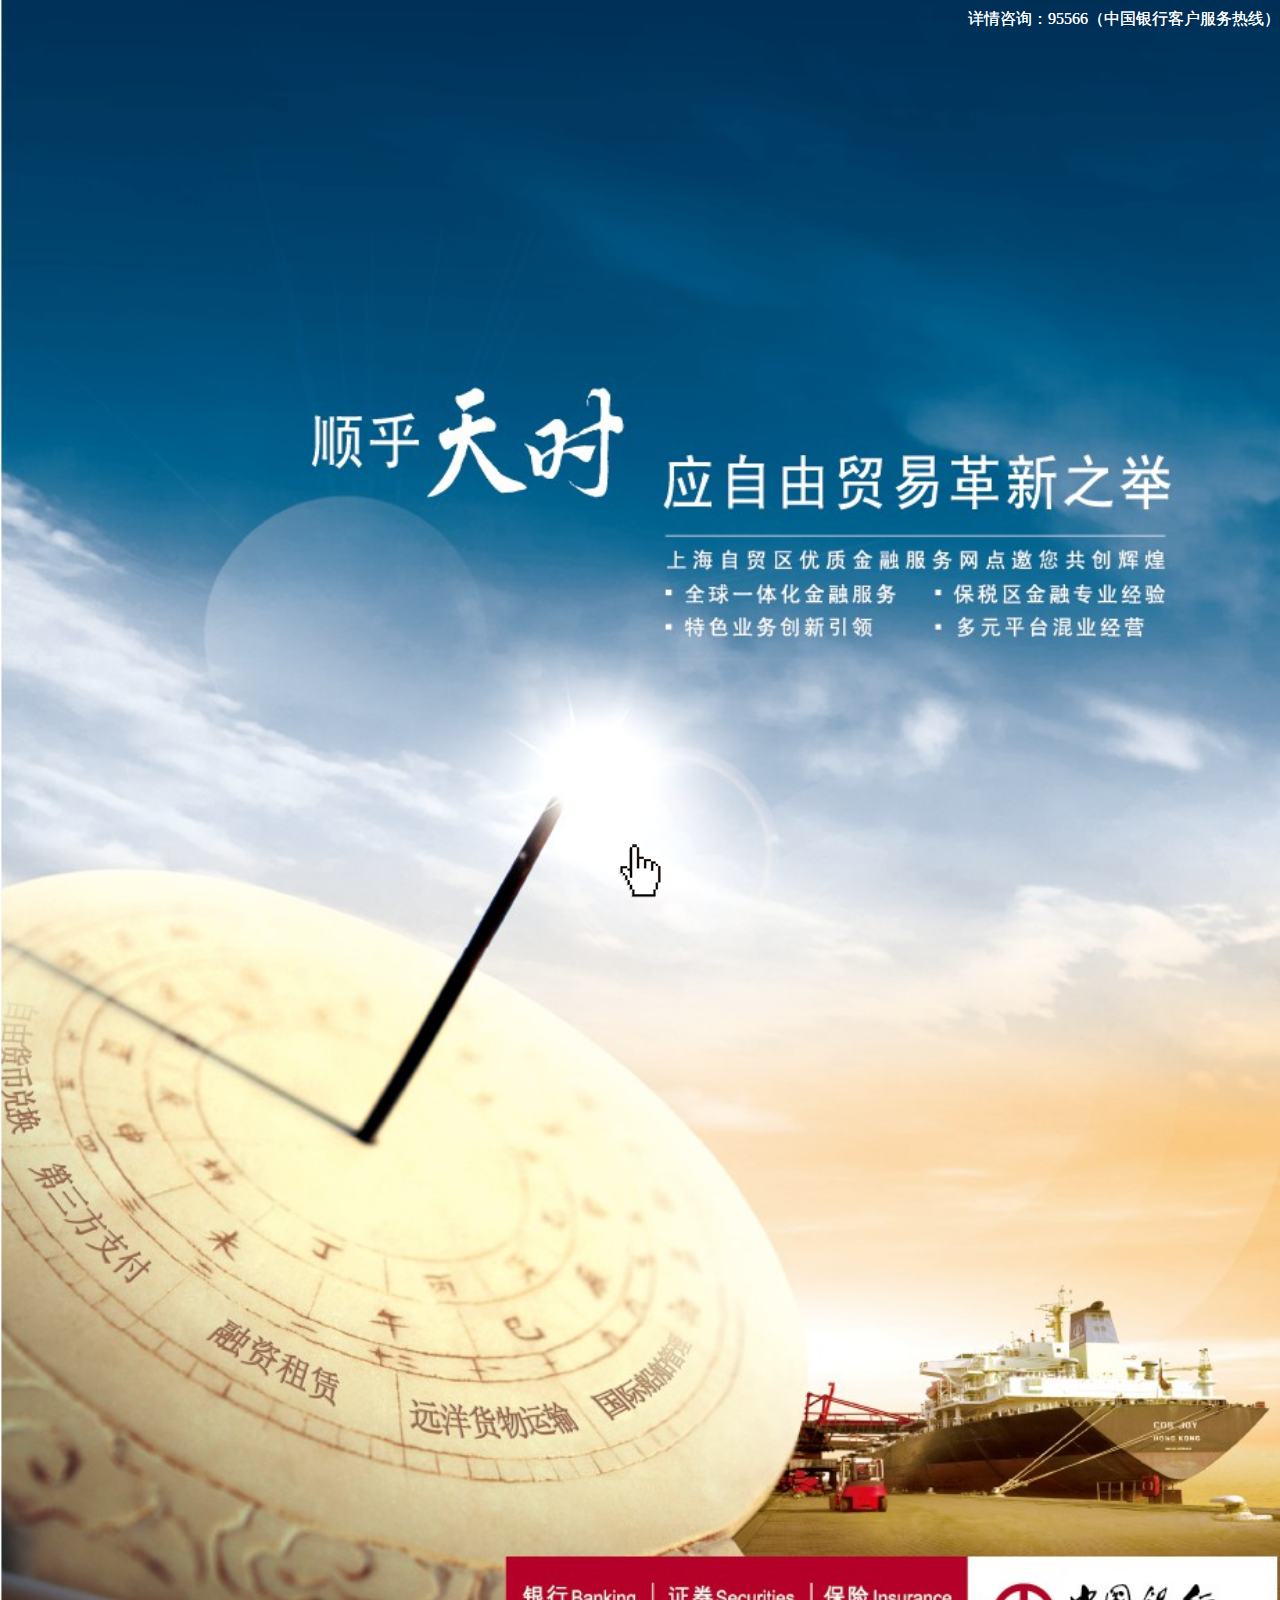
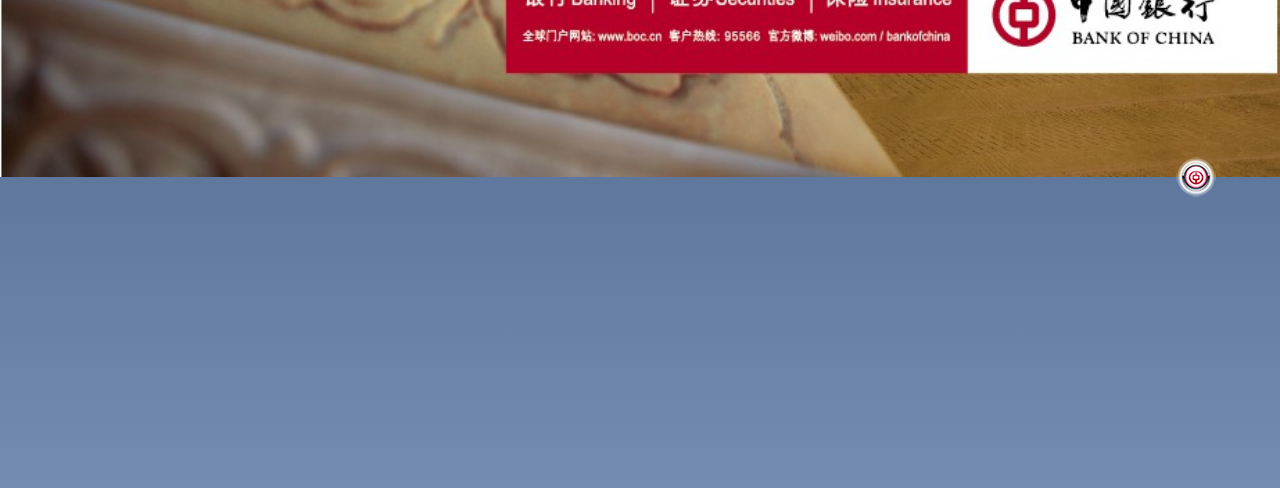
<file: page0901.html>
<!DOCTYPE html>
<html>
<head>
<meta charset="utf-8">
<meta name="viewport" content="width=device-width, initial-scale=1">
<title>自贸区银行家</title>
<meta name="title" content="OA">
<meta name="keywords" content="自贸区银行家">
<meta name="description" content="自贸区银行家">
<link rel="stylesheet" href="inc/css/jquery.mobile.theme-1.4.5.min.css" />
<link rel="stylesheet" href="inc/css/jquery.mobile.icons-1.4.5.min.css" />
<link rel="stylesheet" href="inc/css/jquery.mobile.structure-1.4.5.min.css" />
<link rel="stylesheet" href="inc/css/font-awesome.min.css">
<link rel="stylesheet" href="inc/css/resetui.css">
<script src="inc/js/jquery.js"></script>
<script src="inc/js/jquery.easing.min.js"></script>
<script src="inc/js/custom.js"></script>
<script src="inc/js/jquery.mobile-1.4.5.min.js"></script>
</head>
<body>
<div data-role="page" class="e-wap e-index"   id="page09">


  <div role="main" class="ui-content e-content">
    
    <div class="page9header">
      <div class="page9text">详情咨询：95566（中国银行客户服务热线）</div>
      <div class="clr"></div>
    </div>
    
     <div class="page09_pic page09_pic_01">
     <img  class="page09_pic_01img" src="inc/pics/page0901a.jpg">
     <div class="page09_btn"><img class="change2btn expand-all" src="inc/pics/btn1.png"></div>
     </div>
     
     <div class="page09_txt1 ">担当社会责任</div>
     <div class="page09_txt2 ">做最好的银行</div>
     
     <div style="position:relative;height:120px; "></div>
    
    

  </div>
  <!-- /content --> 
  <div class="c_mouse" id="c_mouse0901"><a href="page0902.html"><img  class="changemouse expand-all" src="inc/pics/m1.png"></a> </div>
 <script>
 

 $('.change2btn').on("click",function(){
	
	setTimeout(function () { 	

		$('.page09_txt1,.page09_txt2').animate({opacity:1}, 3000, 'easeOutQuad',function(){});  
	 
    },300);

});

 
 
 $("#c_mouse0901").touchwipe({
     wipeDown: function() { $.mobile.changePage( 'page0902.html'); },
     preventDefaultEvents: true
});


 </script>
  
 
</div>
<!-- /page -->
</body>
</html>
</file>
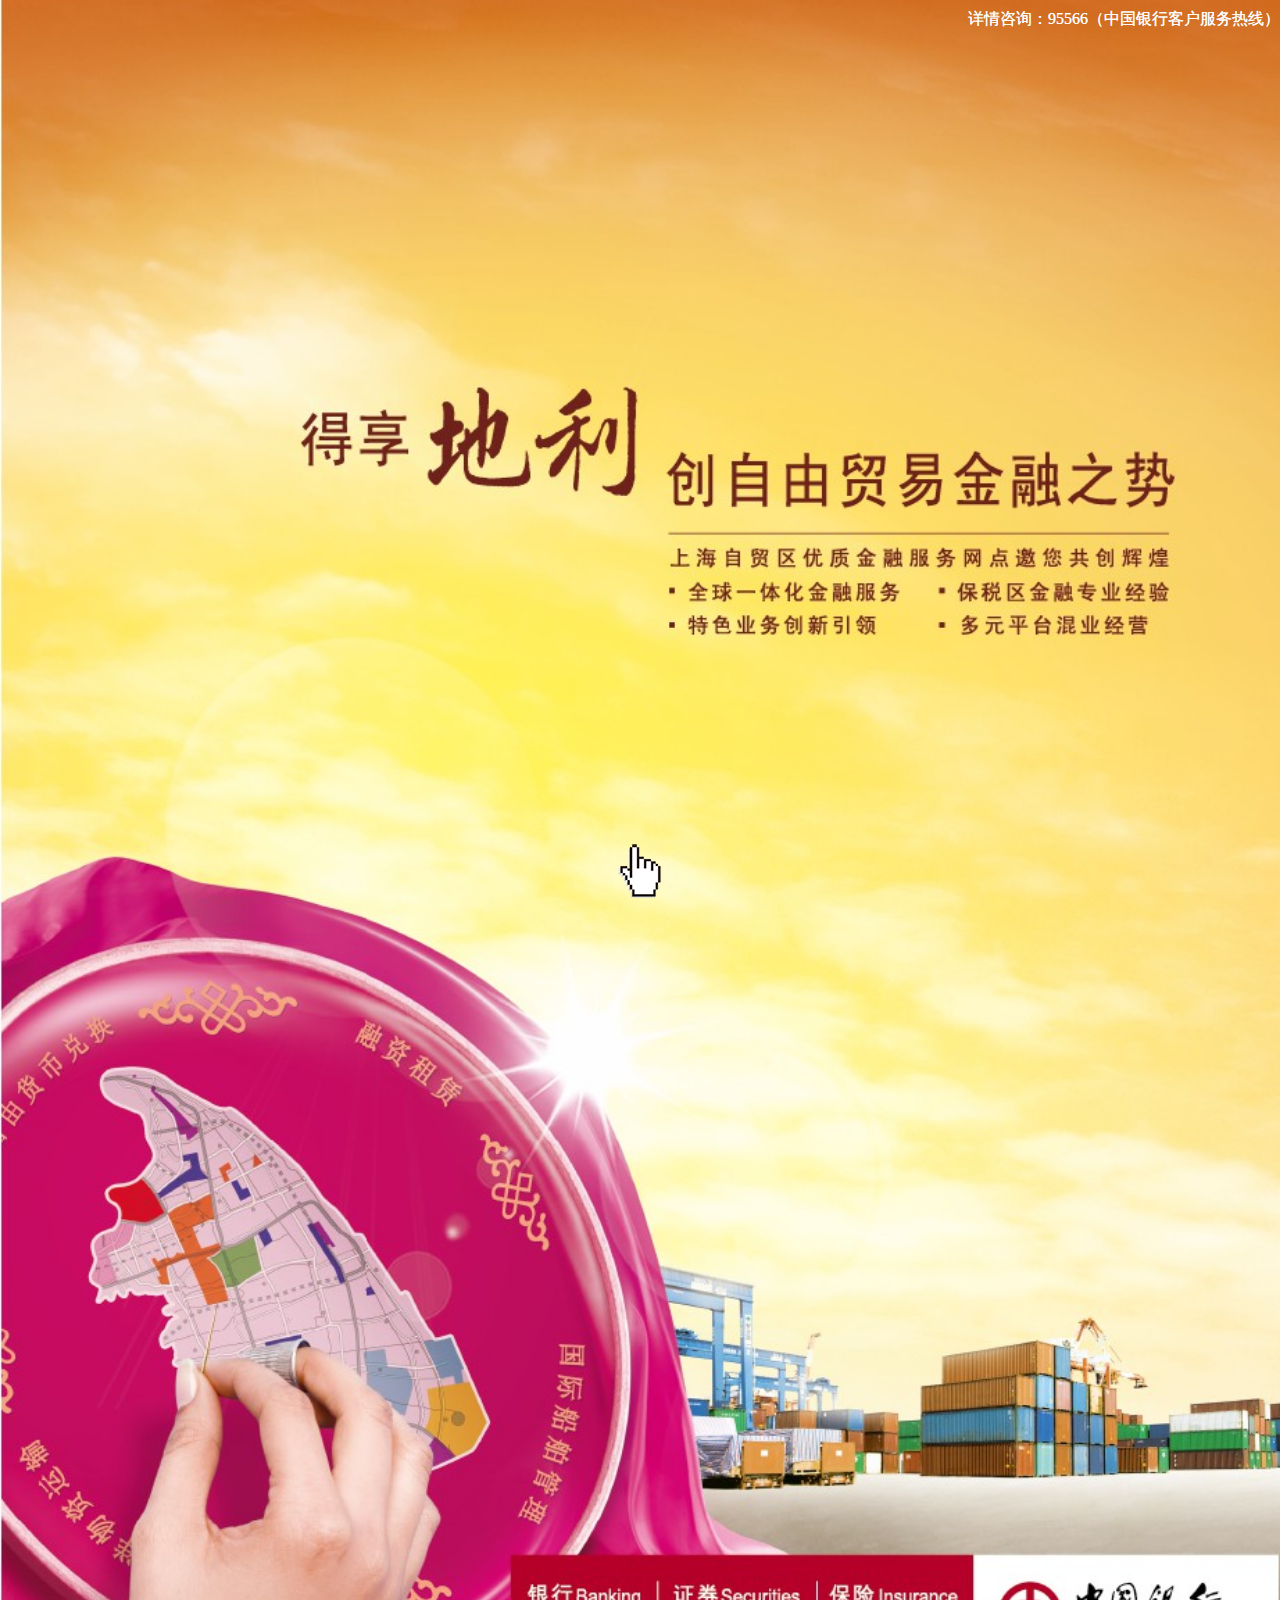
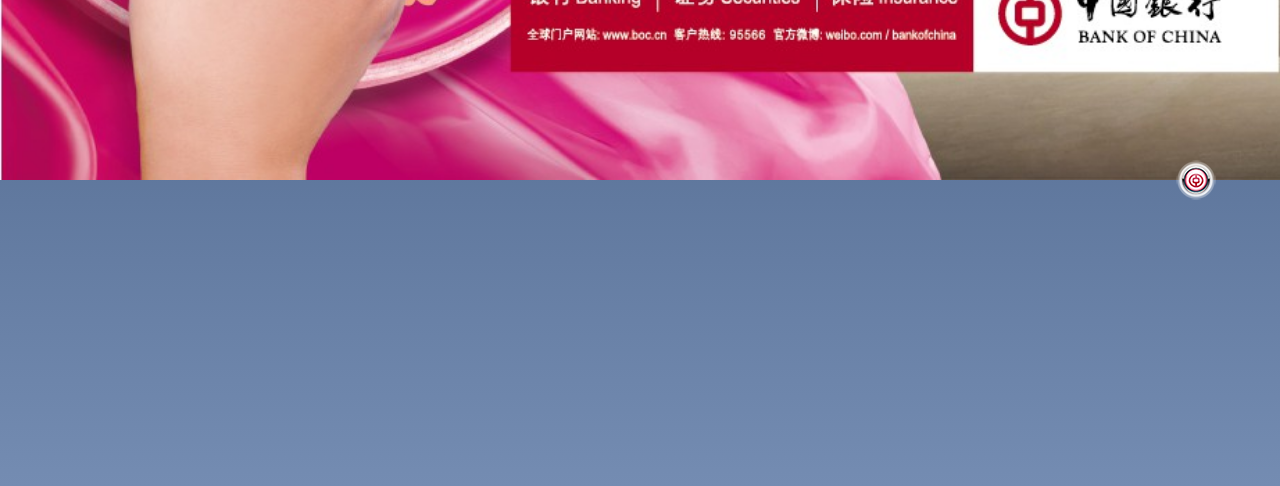
<file: page0902.html>
<!DOCTYPE html>
<html>
<head>
<meta charset="utf-8">
<meta name="viewport" content="width=device-width, initial-scale=1">
<title>自贸区银行家</title>
<meta name="title" content="OA">
<meta name="keywords" content="自贸区银行家">
<meta name="description" content="自贸区银行家">
<link rel="stylesheet" href="inc/css/jquery.mobile.theme-1.4.5.min.css" />
<link rel="stylesheet" href="inc/css/jquery.mobile.icons-1.4.5.min.css" />
<link rel="stylesheet" href="inc/css/jquery.mobile.structure-1.4.5.min.css" />
<link rel="stylesheet" href="inc/css/font-awesome.min.css">
<link rel="stylesheet" href="inc/css/resetui.css">
<script src="inc/js/jquery.js"></script>
<script src="inc/js/jquery.easing.min.js"></script>
<script src="inc/js/custom.js"></script>
<script src="inc/js/jquery.mobile-1.4.5.min.js"></script>
</head>
<body>
<div data-role="page" class="e-wap e-index"   id="page09">


  <div role="main" class="ui-content e-content">
    
    <div class="page9header">
      <div class="page9text">详情咨询：95566（中国银行客户服务热线）</div>
      <div class="clr"></div>
    </div>
    
     <div class="page09_pic page09_pic_02">
         <img  class="page09_pic_02img" src="inc/pics/page0902a.jpg">
         <div class="page09_btn"><img class="change2btn expand-all" src="inc/pics/btn1.png"></div>
     </div>
     <div class="page09_txt3 textshadow3">中国银行上海市分行</div>
     <div class="page09_txt4 textshadow4">自贸区扩区，中国银行开启自贸区金融服务新篇章</div>
     
      <div style="position:relative;height:120px; "></div>
    
  </div>
  <!-- /content --> 
  <div class="c_mouse" id="c_mouse0902"><a href="page0903.html"><img  class="changemouse expand-all" src="inc/pics/m1.png"></a> </div>
 <script>

 $('.change2btn').on("click",function(){
	
	
	
	setTimeout(function () { 	
	
	    $('.page09_txt3,.page09_txt4').animate({opacity:1}, 3000, 'easeOutQuad',function(){});   
	 
    },300);

});


 $("#c_mouse0902").touchwipe({
     wipeDown: function() { $.mobile.changePage( 'page0903.html'); },
     preventDefaultEvents: true
});
 </script>
  
 
</div>
<!-- /page -->
</body>
</html>
</file>
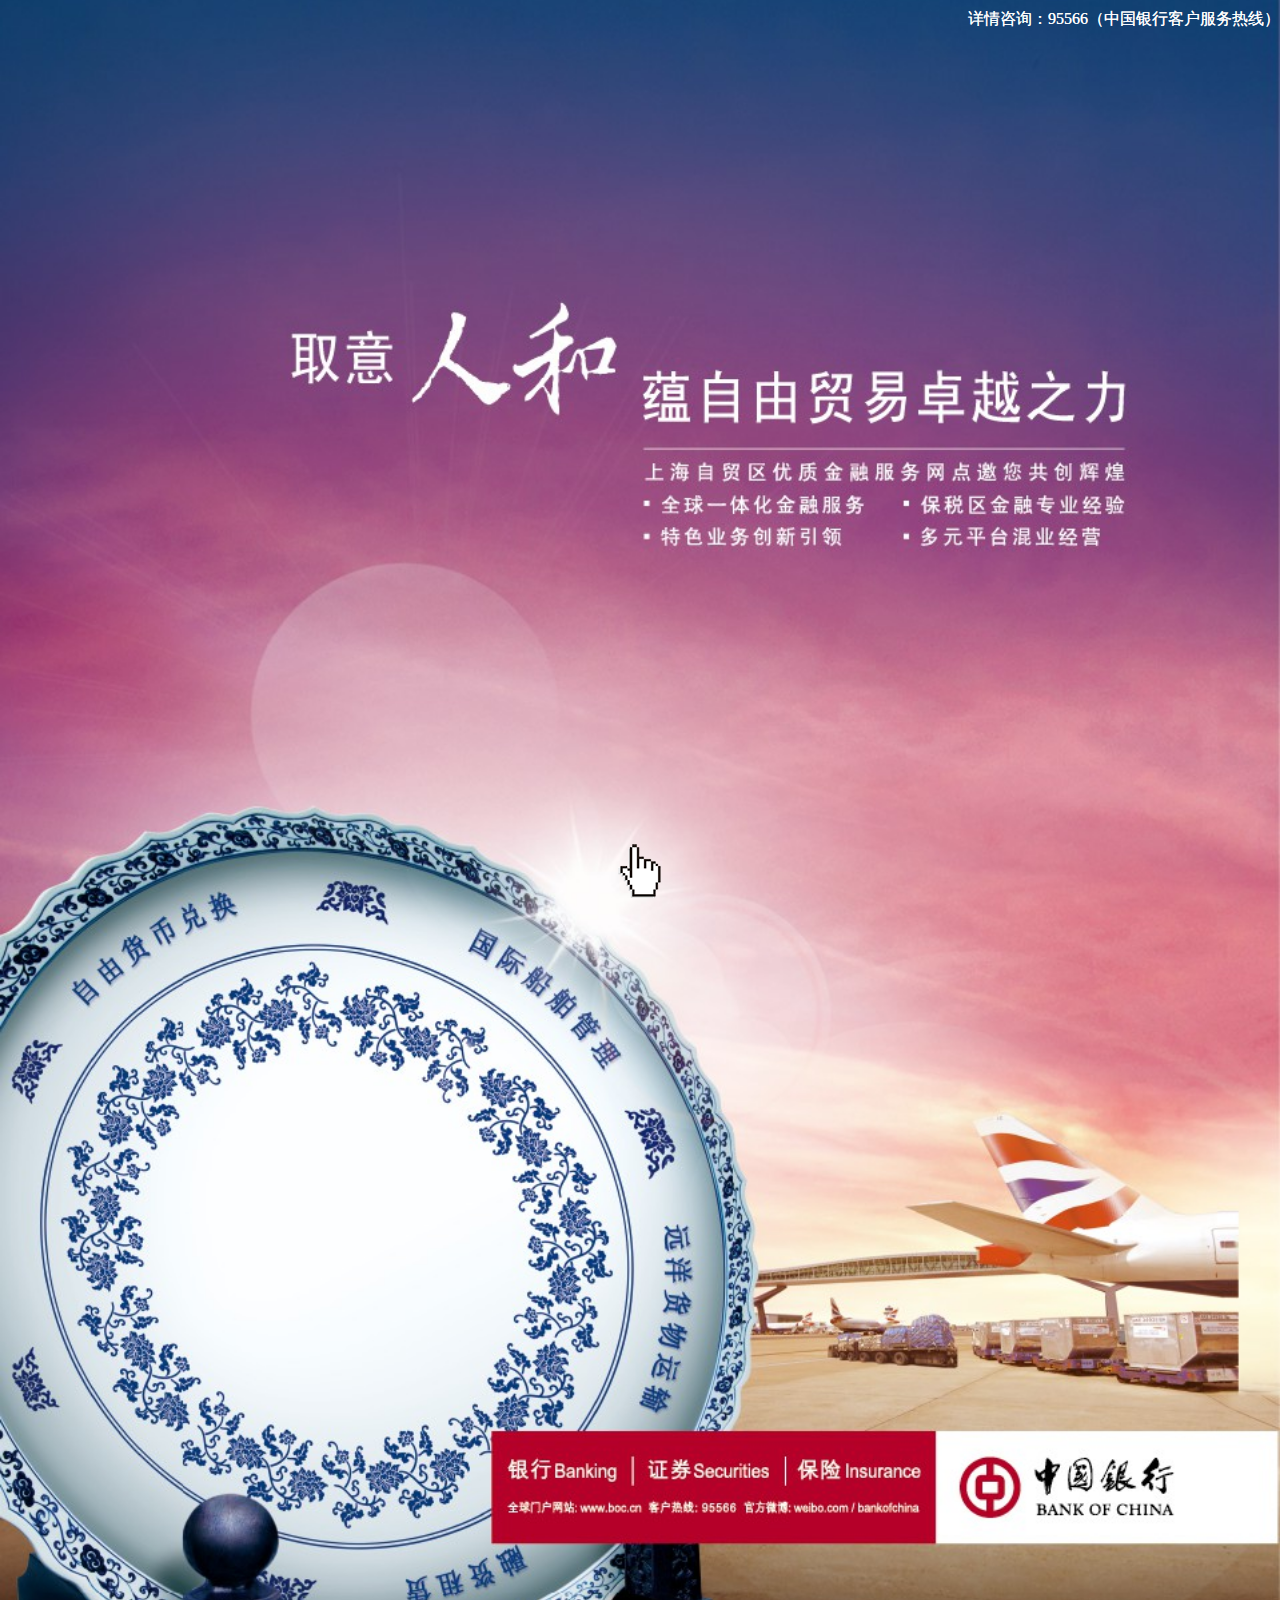
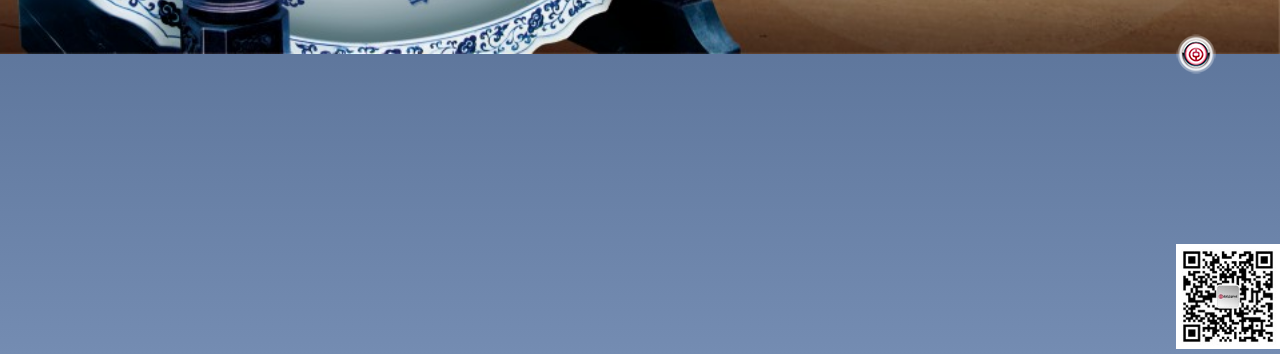
<file: page0903.html>
<!DOCTYPE html>
<html>
<head>
<meta charset="utf-8">
<meta name="viewport" content="width=device-width, initial-scale=1">
<title>自贸区银行家</title>
<meta name="title" content="OA">
<meta name="keywords" content="自贸区银行家">
<meta name="description" content="自贸区银行家">
<link rel="stylesheet" href="inc/css/jquery.mobile.theme-1.4.5.min.css" />
<link rel="stylesheet" href="inc/css/jquery.mobile.icons-1.4.5.min.css" />
<link rel="stylesheet" href="inc/css/jquery.mobile.structure-1.4.5.min.css" />
<link rel="stylesheet" href="inc/css/font-awesome.min.css">
<link rel="stylesheet" href="inc/css/resetui.css">
<script src="inc/js/jquery.js"></script>
<script src="inc/js/jquery.easing.min.js"></script>
<script src="inc/js/custom.js"></script>
<script src="inc/js/jquery.mobile-1.4.5.min.js"></script>
</head>
<body>
<div data-role="page" class="e-wap e-index"   id="page09">
<div id="cover">
    <div id="coverbox">
    <a href="index.html" data-ajax="false" >
    <img id="coverimg09" src="inc/pics/curtain01.png">
    <span id="covertext">谢谢！</span></a>
    </div>
</div>

  <div role="main" class="ui-content e-content">
    
    <div class="page9header">
      <div class="page9text">详情咨询：95566（中国银行客户服务热线）</div>
      <div class="clr"></div>
    </div>
    
     <div class="page09_pic page09_pic_03">
     <img  class="page09_pic_03img" src="inc/pics/page0903a.jpg">
     <div class="page09_btn"><a href="javsscript:;" ><img class="change2btn expand-all" src="inc/pics/btn1.png"></a></div>
     </div>
     
        <div class="page09_txt5 ">想了解自贸区最新新闻动态，政策解读，产品介绍……</div>
        <div class="page09_txt6 ">请关注“自贸区银行家”微信号</div>
        
        <div style="position:relative;height:120px; "><div class="p9qr"><img src="inc/pics/qr.jpg"></div></div>
    
  </div>
  <!-- /content --> 
  
  <div class="c_mouse" id="c_mouse09"><a href="javascript:;" onClick="closing();"><img  class="changemouse expand-all" src="inc/pics/m1.png"></a> </div>
  
 <script>



 $('.change2btn').on("click",function(){
	
	
	
	setTimeout(function () { 	
	
		$('.page09_txt5,.page09_txt6').animate({opacity:1}, 3000, 'easeOutQuad',function(){});    
	 
    },300);

});



function closing(){
	
$('#coverimg09').animate({top:0},600, 'easeOutQuad',function(){
	
	$('#covertext').animate({opacity:1},600, 'easeOutQuad',function(){});	
	
	
	});	



}

 
 </script>
  
 
</div>
<!-- /page -->
</body>
</html>
</file>
<file: inc/css/resetui.css>
body { font-family:宋体}
p,h1,h2,h3 {
-webkit-margin-before: 0px;
-webkit-margin-after: 0px;
-webkit-margin-start: 0px;
-webkit-margin-end: 0px;
}

.clr{ clear:both}

.offtextshadow{text-shadow:none;}

.ui-content {overflow: visible;}

.e-content{margin:0;padding:0;}
.c_mouse{position:fixed;bottom:-10px;width:100%; text-align:center}

.e-wap{
background: #152e53; /* Old browsers */
background: -moz-linear-gradient(top,  #152e53 1%, #152e53 32%, #748cb2 100%); /* FF3.6+ */
background: -webkit-gradient(linear, left top, left bottom, color-stop(1%,#152e53), color-stop(32%,#152e53), color-stop(100%,#748cb2)); /* Chrome,Safari4+ */
background: -webkit-linear-gradient(top,  #152e53 1%,#152e53 32%,#748cb2 100%); /* Chrome10+,Safari5.1+ */
background: -o-linear-gradient(top,  #152e53 1%,#152e53 32%,#748cb2 100%); /* Opera 11.10+ */
background: -ms-linear-gradient(top,  #152e53 1%,#152e53 32%,#748cb2 100%); /* IE10+ */
background: linear-gradient(to bottom,  #152e53 1%,#152e53 32%,#748cb2 100%); /* W3C */
filter: progid:DXImageTransform.Microsoft.gradient( startColorstr='#152e53', endColorstr='#748cb2',GradientType=0 ); /* IE6-9 */
}
	
.page_bg{width:100%;}

.page_bg,.page03_images{position:relative}
.page_map{ position:absolute;bottom:23%;width:100%; text-align:center}
.page_map img{width:46%;}
.page01bg{width:100%;}

.hometxt{ position:absolute;bottom:22%;width:100%; text-align:center}

.page02_top { position:relative;  width:210px; height:140px; }

.p2_top_1{ position:absolute; bottom:0; left:-250px}
.p2_top_1 img{height:40px;}

.p2_top_2{ position:absolute; bottom:0; left:-250px}
.p2_top_2 img{height:50px;}

.p2_top_3{ position:absolute; bottom:0;left:-250px }
.p2_top_3 img{height:60px;}

.p2_top_4{ position:absolute; bottom:0;left:-250px}
.p2_top_4 img{height:70px;}

.p2_top_5{ position:absolute; bottom:0;left:-250px}
.p2_top_5 img{height:80px;}

.soundimg1{position:absolute; right:15px;top:35px;display:none}
.soundimg2{position:absolute; right:20px;top:40px;display:none}
.soundimg3{position:absolute; right:25px;top:43px;display:none}
.showimg{display:block}

.page02_con_1{ width:100%; color:#fff; margin-top:40px;opacity:0; }
.page2btn{ position:absolute;left:10px;top:-8px;}

.page02_c1_l{ position:relative;float:left; width:35%; margin-right:0px; text-align:right; line-height:24px; font-size:16px; }
.page02_c1_r{ float:left; width:65%; text-align:center; font-size:16px; line-height:24px; }

.page02_con_2{ width:100%; color:#fff; margin-top:3%; opacity:0;}
.page02_c2_c{ width:100%;font-size:16px; line-height:24px; text-align:left;margin:0 auto; padding:0 15%; }

.page02_con_3{ width:90%; color:#000; border:#6B0002 solid 2px; background-color:#fff; margin:0 auto ; margin-top:24%;  margin-bottom:50px;padding:10px 0px; -moz-border-radius: 10px;-webkit-border-radius: 10px;opacity:0;}
.page02_c3_title{width:90%;font-size:16px;  text-align:left;margin:0 auto;  }
.page02_c3_content{width:90%;font-size:16px; line-height:24px;margin:0 auto;  text-align:left;}




.page03_title{ width:100%; font-size:24px; color:#fff; text-align:center; line-height:50px; margin-top:30px;}
.page03_txt{ width:84%; font-size:14px; line-height:24px;  color:#fff; text-align:center; margin:0 auto;}

.page03_xyh{ width:100%; text-align:center; margin:15px 0px;color:#fff;text-indent:-5px;height:15px;}
.arrow1,.arrow2,.arrow3{display:none;}

.page03_images{margin:0 auto;width:90%;}
.page03_01,.page03_03,.page03_05{ position:relative;left:-1200px;color:#fff}
.page03_02,.page03_04{ position:relative;right:-1200px;color:#fff}

.page03_01 span,.page03_03 span,.page03_05 span{ position: absolute;right:10%;top:22%;}
.page03_02 span,.page03_04 span{ position: absolute;left:10%;top:22%;}
.page03_04 span{ color:#000;}

.page04_title{ width:95%;  font-size:18px; color:#fff; text-align:left; padding-left:5%; line-height:26px; margin:0 auto;  margin-top:30px;}
.page04_c_box{ width:90%; margin:0 auto; margin-top:20px; }
.page04_content{ float:left; width:100%; font-size:16px; background-image:url(../pics/page04_line.png); background-repeat:repeat-y;height:0px;padding:0px; overflow:hidden}
.page04_content .c_list_r{float:left;  width:60%; color:#FF6800; text-align:left; font-size:14px;}
.c_list{ margin-top:10px; margin-bottom:20px; }
.c_list_p{float:left;  width:15px; color:#fff; margin-left:-1px; text-align:center}
.c_list_l{float:left; margin-left:15px; width:28%; color:#fff;}
.c_list_r{float:left;  width:60%; color:#FF6800; text-align:left; font-size:14px;}

.page04_c_bottom{float:left; width:100%; color:#fff; font-size:22px; text-align:center; padding:30px 0px;}



.page05_title{ width:100%;  font-size:22px; color:#fff; text-align:center;  margin-top:30px;}
.page05_c_box{ width:90%; margin:0 auto; margin-top:10px; }
.page05_content{ float:left; width:100%; font-size:16px; background-image:url(../pics/page04_line.png); background-repeat:repeat-y;height:0px;padding:0px; overflow:hidden}
.page05_pic { float:right; width:95%;}
.page05_pic img{ width:100%;margin-left:-3px; margin-top:20px;}
.page05_content .c_list{ margin-top:10px; margin-bottom:20px;  }
.page5btn{ position:absolute;right:0px;top:-8px;}
.p5_bottom_pic{ margin-top:10px; opacity:0; }
.p5_bottom_pic img{ width:100%;}


.page06_c_box{ width:90%; margin:0 auto; margin-top:40px;  }
.page06_content{ float:left; width:100%; font-size:16px; background-image:url(../pics/page04_line.png); background-repeat:repeat-y;height:0px;padding:0px; overflow:hidden}
.page06_content .c_list{ margin-top:25px;}

.page07_c_box{ width:100%; margin:0 auto; padding-top:80px; }
.page07_pic{ width:100%; text-align:center; opacity:0 }
.page07_pic img{ width:100%; padding-top:40px;}
.page07_l{ float:left; width:20%; text-align:center;}
.page07_r{ float:left; width:78%; color:#fff; font-size:16px; margin-bottom:5%; opacity:1}


.page08_c_box{ width:100%; margin:0 auto; padding-top:40px; }
.page08_top{width:95%; margin:0 auto; }
.page08_txt{ width:100%; text-align:center; color:#fff; font-size:16px; margin-top:10px;}
.page08_picbox{ width:100%; position:relative;}
.page08_pic_b{ width:100%; margin-top:18%; text-align:center; position:absolute;top:40px;}
.page08_pic_b img{ width:60%;}

.page08_pic_r{ width:100%; margin-top:18%; position:absolute;top:0;}
.page08_pic_r img{ width:100%;}

@-webkit-keyframes fadeInOut {
    0% {
        opacity:0;
     }
    25% {
        opacity:0.2;
    }
    50% {
        opacity: 0.5;    
    }
    75% {
        opacity:0.7;
    }
	100% {
        opacity:1;
    }
}
.anim_fade_image {
	opacity:1;
    -webkit-animation-name: fadeInOut;
    -webkit-animation-timing-function: ease-in;
    -webkit-animation-iteration-count: 1;
    -webkit-animation-duration: 2s;
    -webkit-animation-direction: alternate;
}

@-webkit-keyframes fadeInleft {
    0% {
        left:-500px;
     }

	100% {
        left:0px;
    }
}
.anim_fadeleft_image {
	left:0px;
    -webkit-animation-name: fadeInleft;
    -webkit-animation-timing-function: ease-in-out;
    -webkit-animation-iteration-count: 1;
    -webkit-animation-duration: 2s;
    -webkit-animation-direction: alternate;
}


#animated_div
	{
	position:relative;
	-webkit-animation:animated_div 5s 1;
	}

@-webkit-keyframes animated_div
	{
	0%		{transform: rotate(0deg);left:500px;}
	100%	{transform: rotate(-360deg);left:0px;}
	}




.page09_c_box{ width:100%; }
.page09_pic{ margin-top:-4px;padding:0; position:relative}
.page09_pic img{ width:100%;}

/*.page09_txt1{ position:absolute; top:20%; right:3%; color:#fff; font-size:22px;font-weight:bold;}
.page09_txt2{ position:absolute; top:26%; right:3%; color:#fff; font-size:22px;font-weight:bold;}
.page09_txt3{ position:absolute; top:36%; right:3%; color:#fff; font-size:22px;font-weight:bold;}
.page09_txt4{ position:absolute; top:46%; right:0; color:#fff; font-size:18px;font-weight:bold;width:52%; text-align:center;}
.page09_txt5{ position:absolute; top:76%; right:0; color:#fff; font-size:18px; width:52%;font-weight:bold;text-align:center;}
.page09_txt6{ position:absolute; top:69%; right:0; color:#fff; font-size:18px; width:52%;font-weight:bold;text-align:center;}
.page09_txt7{position:absolute; top:12%; right:3%; color:#000; font-size:22px;font-weight:bold; }
*/
.page09_btn{ position:absolute; bottom:-20px;right:5%;}
.page09_txt1{ width:100%; text-align:center;margin:5% 0;color:#ff6800; font-size:22px;font-weight:bold;opacity:0;}
.page09_txt2{ width:100%; text-align:center;color:#ff6800; font-size:22px;font-weight:bold;opacity:0;}
.page09_txt3{ width:100%; text-align:center;margin:5% 0;color:#ff6800; font-size:22px;font-weight:bold;opacity:0;}
.page09_txt4{ width:100%; text-align:center;color:#ff6800; font-size:18px;font-weight:bold;opacity:0;}
.page09_txt5{ width:100%; text-align:center;margin:5% 0; color:#ff6800; font-size:18px;font-weight:bold;opacity:0;}
.page09_txt6{ width:100%; text-align:center;color:#ff6800; font-size:18px;font-weight:bold;opacity:0;}


.textshadow1{ text-shadow: 3px 1px 5px  #DEFC00 ;}
.textshadow2{ text-shadow: 3px 1px 5px #fdf6af ;}
.textshadow3{ text-shadow: 3px 1px 5px #A06292 ;}
.textshadow4{ text-shadow: 3px 1px 5px #DD8B99 ;}
.textshadow5{ text-shadow: 3px 1px 5px #4b81a7 ;}

.bp_l{  position:absolute; top:0px; right:0;  width:62%; }
.bp_l img{ width:100%; }

.bp_r{ position:absolute; bottom:0px; right:0px;  width:20%}
.bp_r img{ width:100%}

.exitbtn{ position:absolute;right:0px;top:0px;}

.car_audio{ position:absolute;top:0;}

#page01{opacity:0;}

#cover{position:fixed;top:0;width:100%; z-index:999}
#coverbox{width:100%; position:relative}
#covertext{ position:absolute;top:300px;left:42%; font-size:26px;color:#fff;opacity:0}
#coverbox img{width:100%;}
#coverimg{ position:absolute;top:5000px;}
#coverimg09{position:absolute;top:5000px;}


#page3title{opacity:0;}

.page9text{ position:absolute; top:0; width:100%; font-size:16px; color:#FFF; height:37px; line-height:37px;text-align:right; z-index:1;}

.p9qr{ position:absolute; bottom:0; right:0; text-align:right}
.p9qr img{ width:70%;}


@media screen and (max-width:320px){
.page2btn{ position:absolute;left:10px;top:0px;}
.page2btn img { width:25px;}

.page9text{ font-size:10%;  }

.page5btn{ right:-7px; }
.page5btn img{  width:25px;}


} 



@media screen and (max-width:414px){





}
</file>
